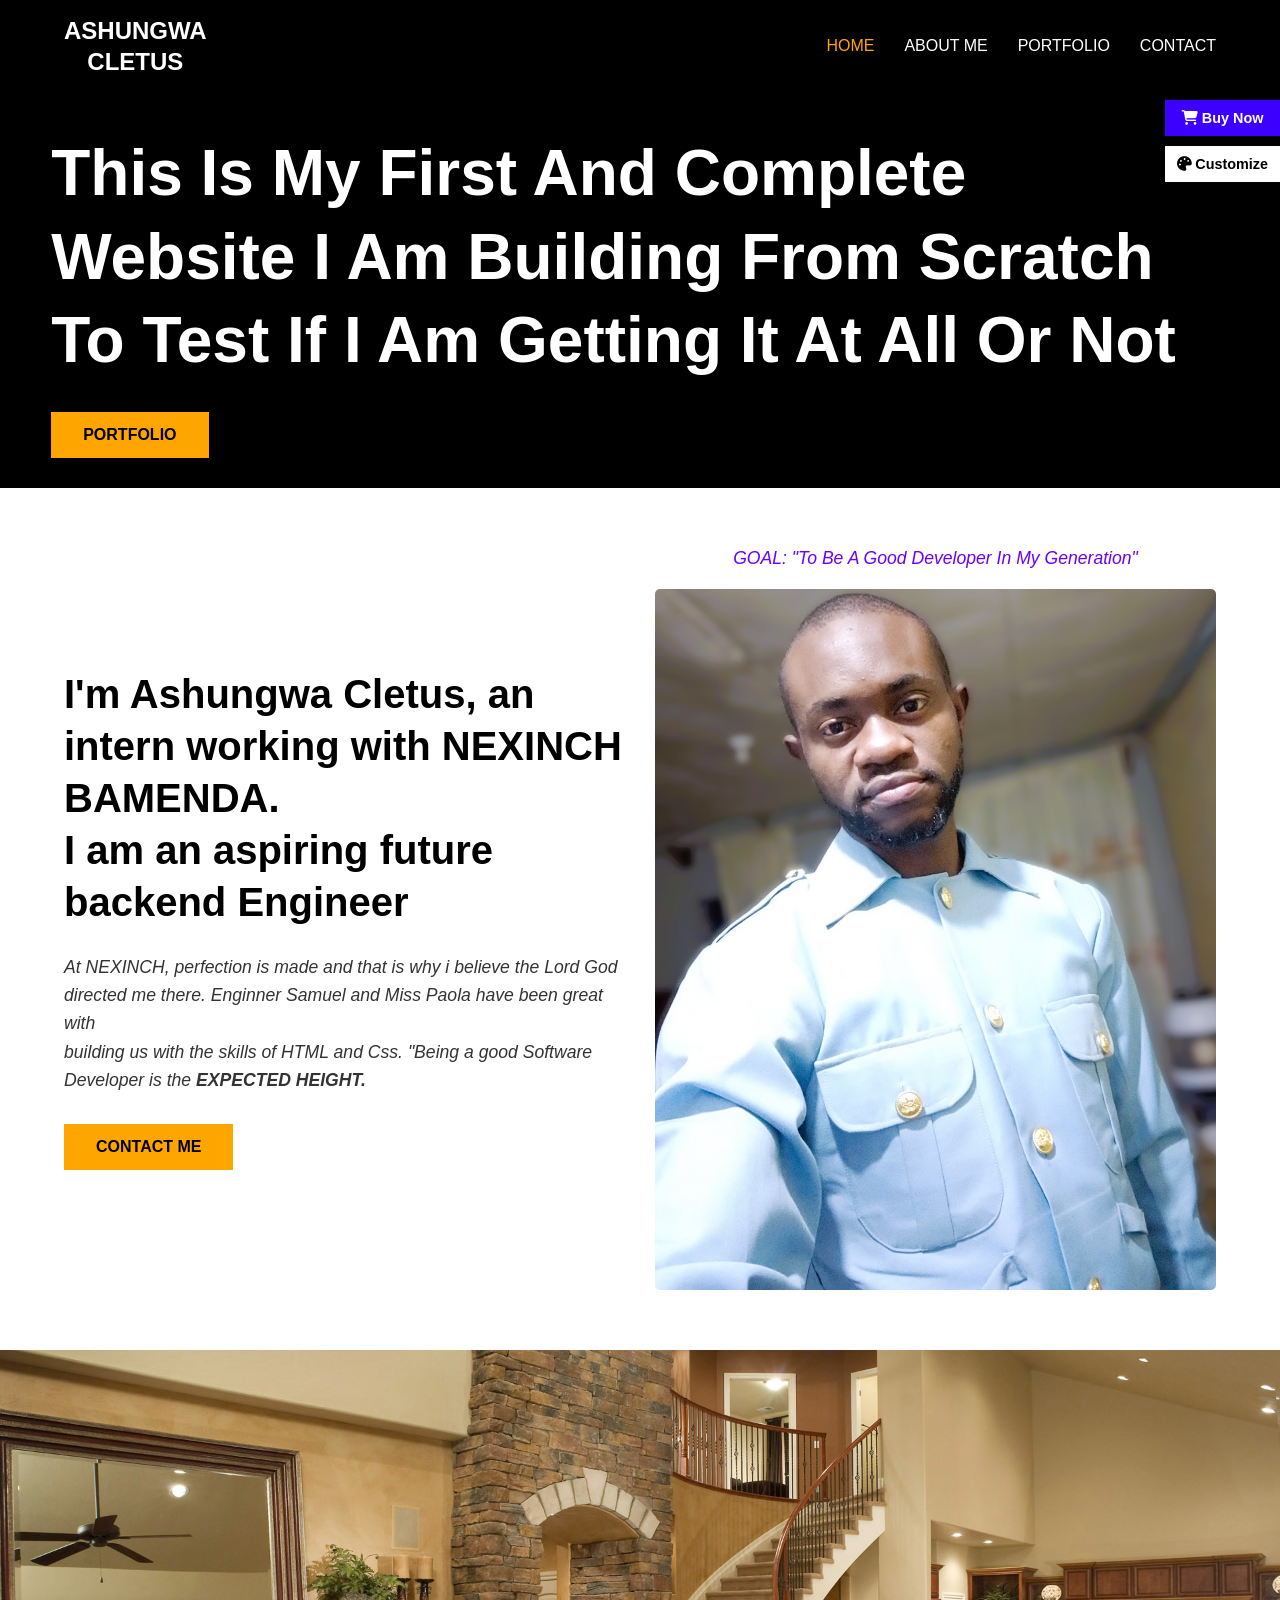
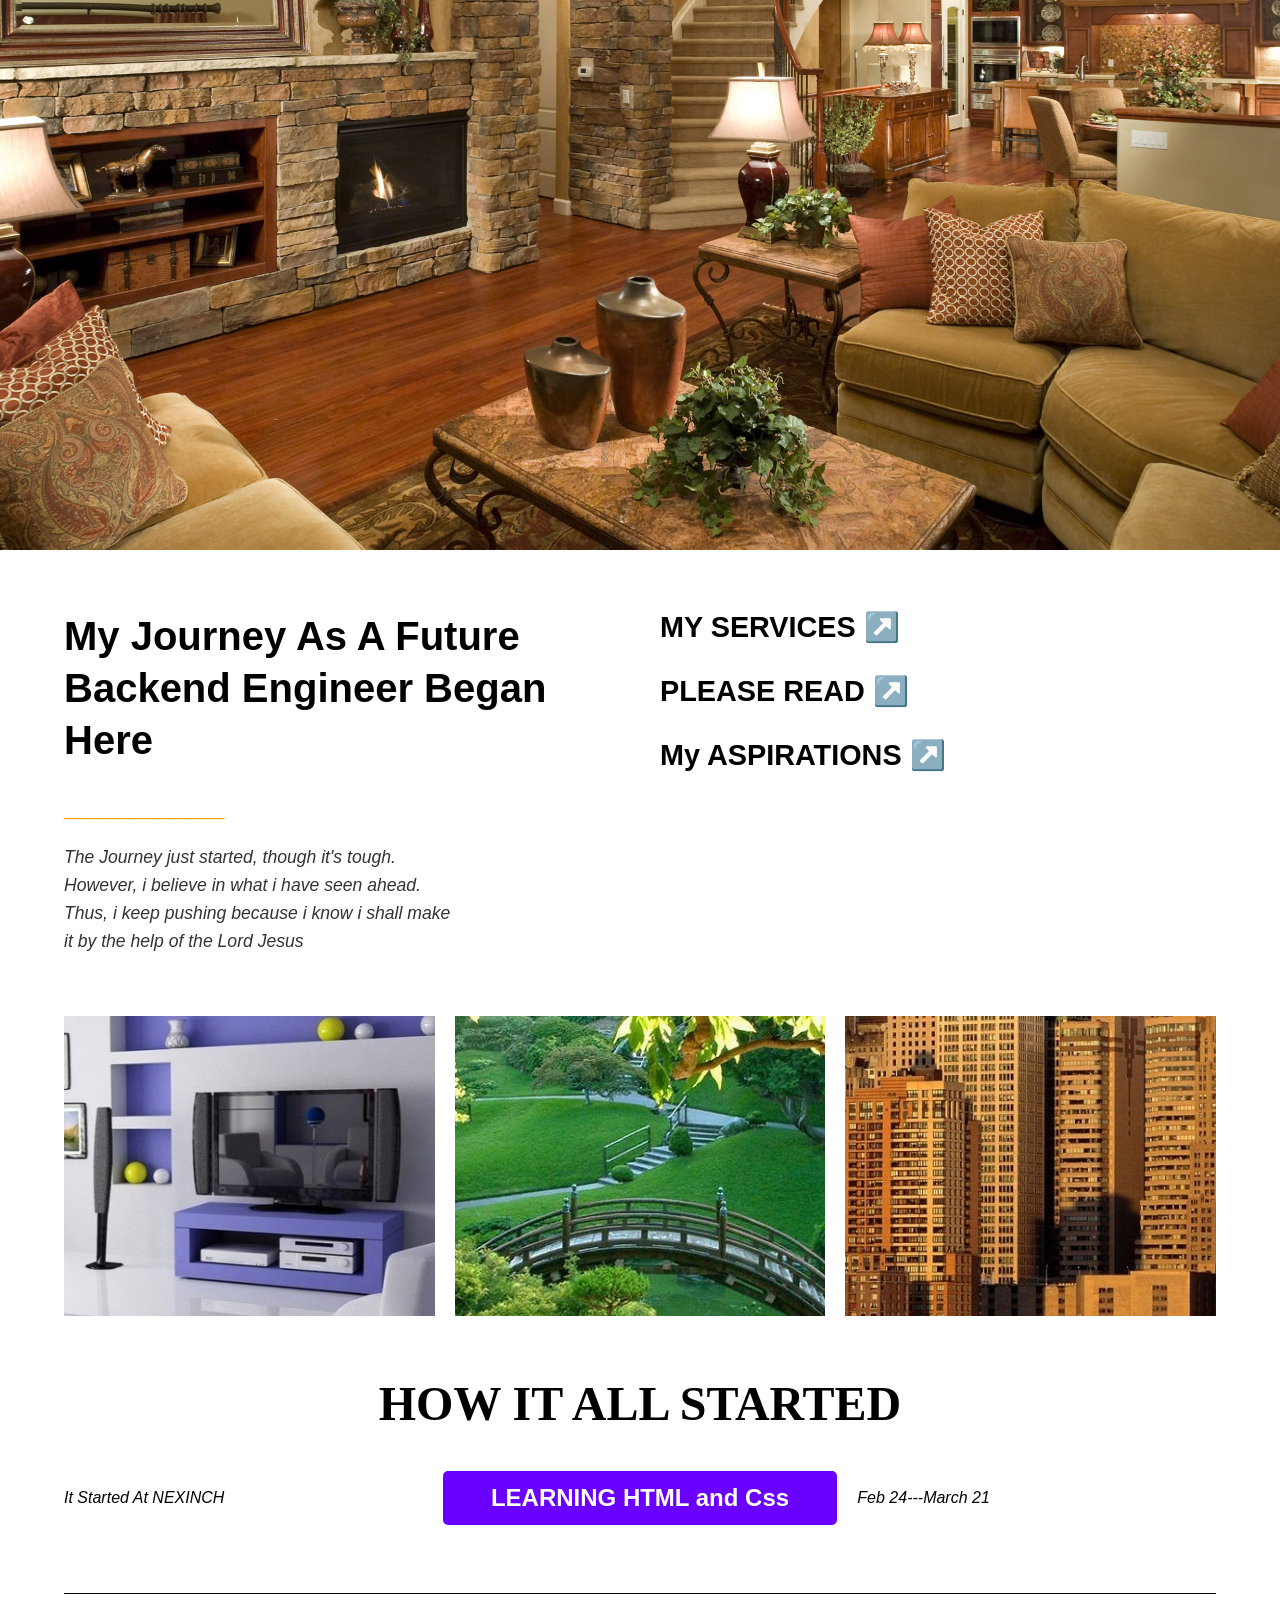
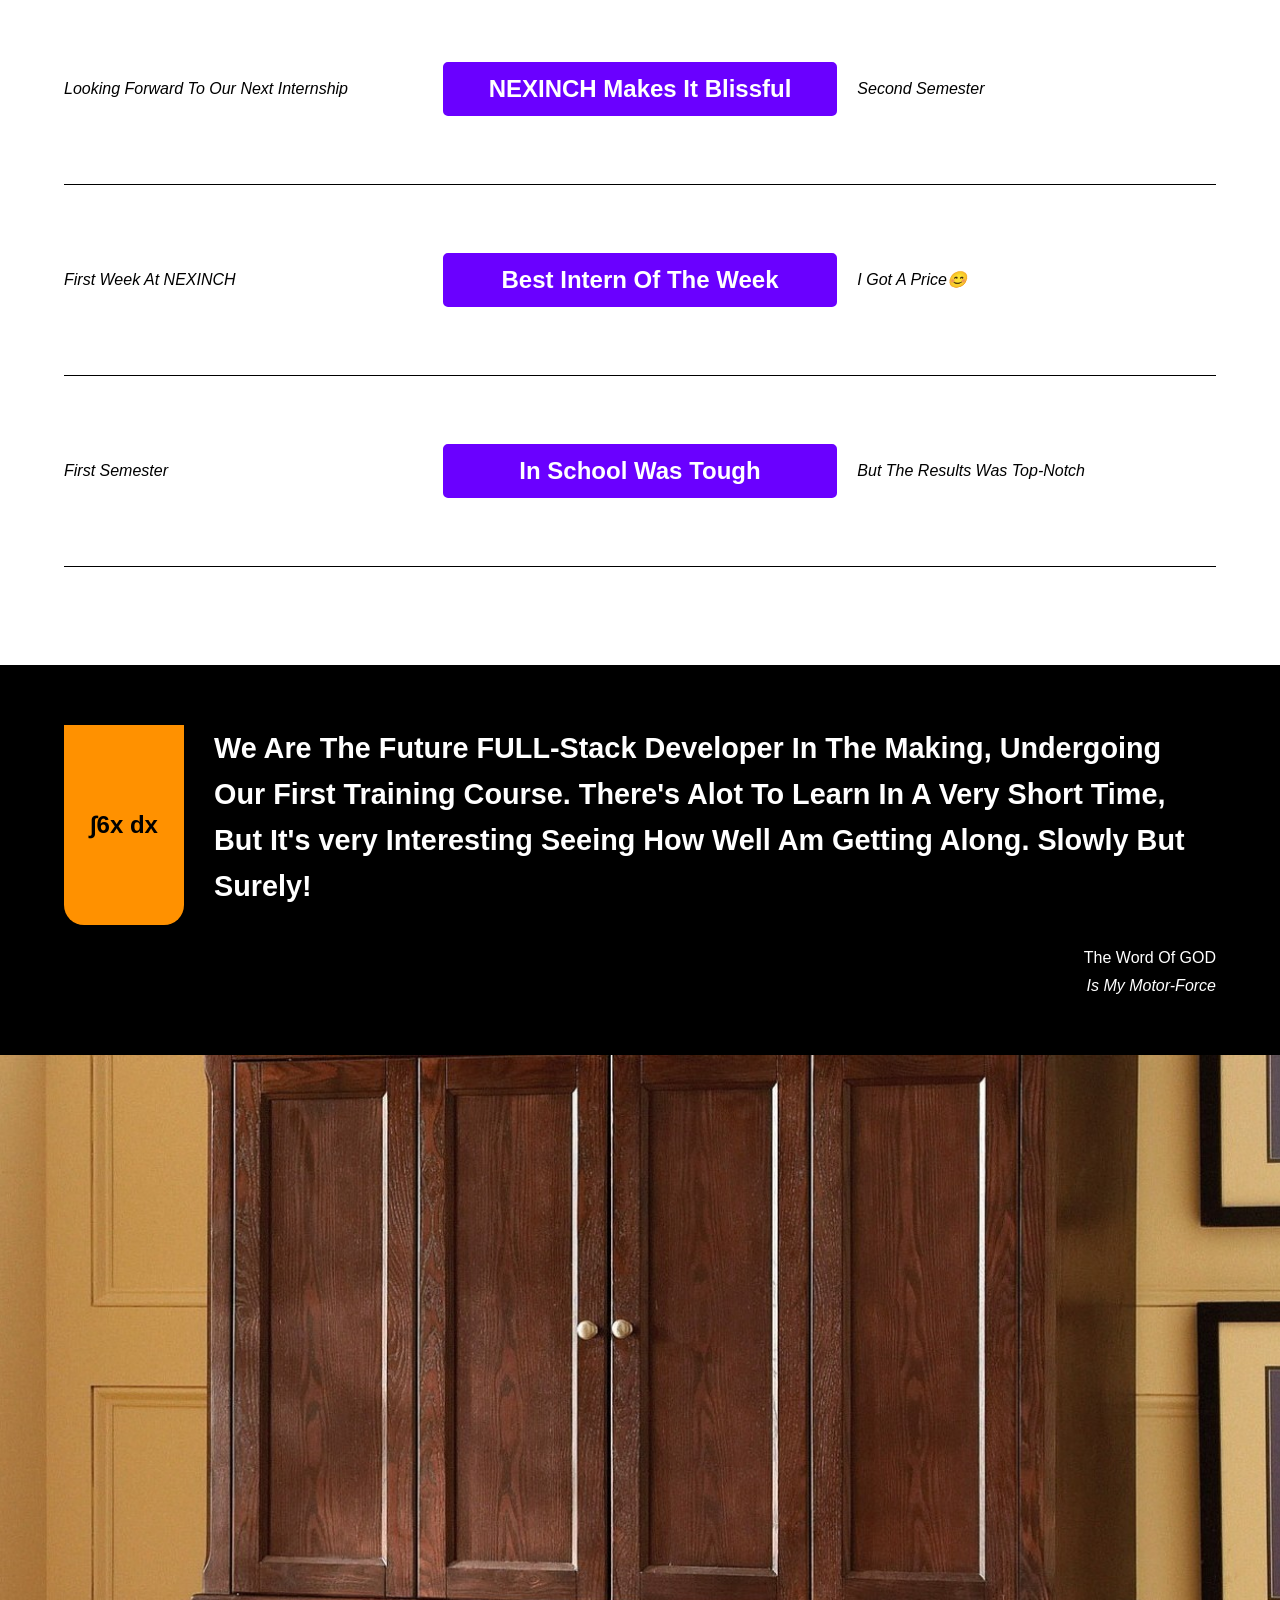
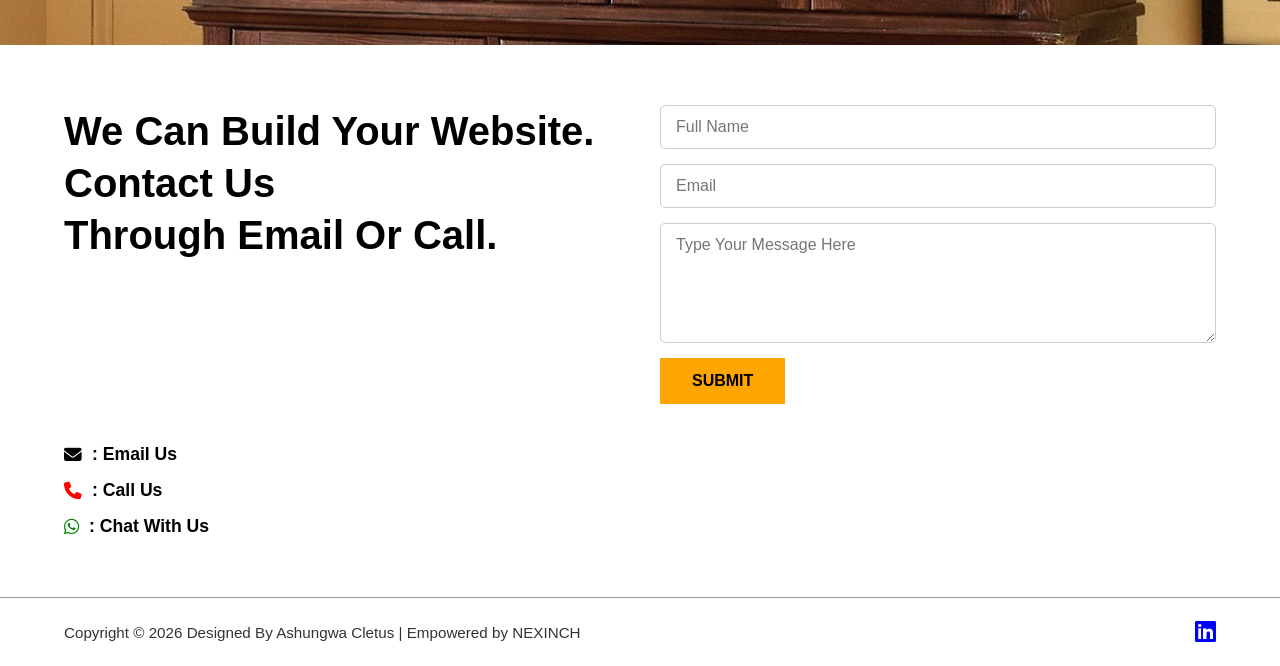
<file: index.html>
<!DOCTYPE html>
<html lang="en">
<head>
    <meta charset="UTF-8">
    <link rel="stylesheet" href="HOME.css">
    <meta name="viewport" content="width=device-width, initial-scale=1.0">
    <link rel="stylesheet" href="https://cdnjs.cloudflare.com/ajax/libs/font-awesome/6.5.0/css/all.min.css">
    <title>Home</title>
</head>
<body>

    <section class="section1">
            
        <header>
        <nav class="navbar">
            <div class="logo">ASHUNGWA <br>CLETUS</div>
            <ul class="navbar-links"> 
            <li><a href="index.html" class="active">HOME</a></li>
            <li><a href="about-me.html">ABOUT ME</a></li> 
            <li><a href="portfolio.html">PORTFOLIO</a></li>
            <li><a href="contact.html">CONTACT</a></li>
            </ul>

        <!--Hamburger Icon-->
            <div class="hamburger">
                <span></span>
                <span></span>
                <span></span>
            </div>
          </nav>

        <div class="side-btn">
            <button class="buy-btn"><i class="fa fa-shopping-cart" id="cart-btn"></i> Buy Now</button> 
            <button class="customize-btn"><i class="fa fa-palette"></i> Customize</button>
        </div>

        <div class="intro">
            <h1>This Is My First And Complete Website I Am Building From Scratch To Test 
                If I Am Getting It At All Or Not</h1>
            <a href="portfolio.html" class="port-btn">PORTFOLIO</a>
        </div>
        </header>    
    </section>

    <section class="section2">

        <div class="left-column">

              <h1>I'm Ashungwa Cletus, an intern working with NEXINCH BAMENDA.<br> 
                I am an aspiring future backend Engineer</h1>

               <p>
                At NEXINCH, perfection is made and that is why i believe the Lord God<br> 
                directed me there. Enginner Samuel and Miss Paola have been great with<br> 
                building us with the skills of HTML and Css. "Being a good 
                Software Developer is the <b>EXPECTED HEIGHT.</b>
               </p>

               <a href="contact.html" class="contact-btn">CONTACT ME</a>
 
        </div>

        <div class="photo">
            <label>GOAL: "To Be A Good Developer In My Generation"</label>
            <img src="Me.jpg">
            
        </div>
    </section>

    <section class="section3">

            <img src="0006.jpg">

    </section>

    <section class="section4">

        <div class="part1">
        <div class="left-grid">

            <h1>My Journey As A Future<br> Backend Engineer Began Here</h1>

            <label>_________</label>

            <p>
                The Journey just started, though it's tough.<br> However, i
                 believe in what i have seen ahead.<br>Thus, i keep pushing because 
                 i know i shall make<br> it by the help of the Lord Jesus
            </p>   
        </div>

        <div class="right-grid">

            <a href="" id="ser">MY SERVICES ↗️</a>
           
            <a href="" id="link">PLEASE READ ↗️</a>

            <a href="" id="link1">My ASPIRATIONS ↗️</a>
            
        </div>
    </div>
           
        <div class="part2">
            <img src="picture1.jpg">
            <img src="picture2.jpg">
            <img src="picture3.jpg">
        </div>

            <h1 id="std-alone">HOW IT ALL STARTED</h1>

        <div id="p1">
            <label id="label1">It Started At NEXINCH</label>
            <h2>LEARNING HTML and Css</h2>
            <label id="label2">Feb 24---March 21</label>
        </div><br>
            <div id="border1"></div><br>
        <div id="p2">
            <label id="label3">Looking Forward To Our Next Internship</label>
            <h2>NEXINCH Makes It Blissful </h2>
            <label id="label4">Second Semester</label>
        </div><br>
            <div id="border2"></div><br>
        <div id="p3">
            <label id="label5">First Week At NEXINCH</label>
            <h2>Best Intern Of The Week</h2>
            <label id="label6">I Got A Price😊</label>
        </div><br>
           <div id="border3"></div><br>
        <div id="p4">
            <label id="label7">First Semester</label>
            <h2>In School Was Tough</h2>
            <label id="label8">But The Results Was Top-Notch</label>
        </div><br>
            <div id="border4"></div><br>
    </section>

    <section class="section5">
            <span>
            <label id="math">∫6x dx</label>
            </span>
        <div class="flex-box">
            <h1>We Are The Future FULL-Stack Developer In The Making, Undergoing Our First
                Training Course. There's Alot To Learn In A Very Short Time, But It's 
                very Interesting Seeing How Well Am Getting Along. Slowly But Surely!
            </h1>

            <div class="text-label">
                <label>The Word Of GOD</label>
                <label id="fnd">Is My Motor-Force</label>
            </div> 
        </div>
    </section>

    <section class="section6">


           <span><img src="bus.jpg"></span>

    </section>

           
    

    <section class="section7">

        <div class="talk-to-us">
            <h1>We Can Build Your Website. Contact Us<br>Through Email Or Call.</h1>

        </div>    
      
        <form action="submit">
            <input type="text" placeholder="Full Name">
            <input type="text" placeholder="Email">
            <textarea placeholder="Type Your Message Here"></textarea>
            <button type="button"><a href="">SUBMIT</a></button>
        </form>

        <div class="relate-us">
            <a href="mailto:kelvinnewman25@gmail.com">
                <i class="fa fa-envelope"></i>: Email Us</a>
            <a href="tel:+237650911463/+237693732791" id="call">
                <i class="fa fa-phone"></i>: Call Us</a>
            </a>
            <a href="https://wa.me/620013213" target= "_blank" class="whatsapp-icon">
            <i class= "fab fa-whatsapp"></i>: Chat With Us</a>
        </div>
    </section>
    
    <section class="section8">

        <footer class="footer">
            <label>Copyright © 2026 Designed By Ashungwa Cletus | Empowered by NEXINCH</label>

            <div class="social-links">
                <a href="https://www.linkedin.com/in/ashungwa-cletus" target="_blank"
                         aria-label="linkedin">
                         <i class="fa-brands fa-linkedin"></i>
                        </a>
            </div>
        </footer>
    </section> 
      <script>
        // Hamburger Menu Toggle
        const hamburger = document.querySelector('.hamburger');
        const navbarLinks = document.querySelector('.navbar-links');

        hamburger.addEventListener('click', function() {
            navbarLinks.classList.toggle('active');
        });

        // Close menu when a link is clicked
        const navLinks = document.querySelectorAll('.navbar-links a');
        navLinks.forEach(link => {
            link.addEventListener('click', function() {
                navbarLinks.classList.remove('active');
            });
        });
    </script> 
</body>
</html>
</file>
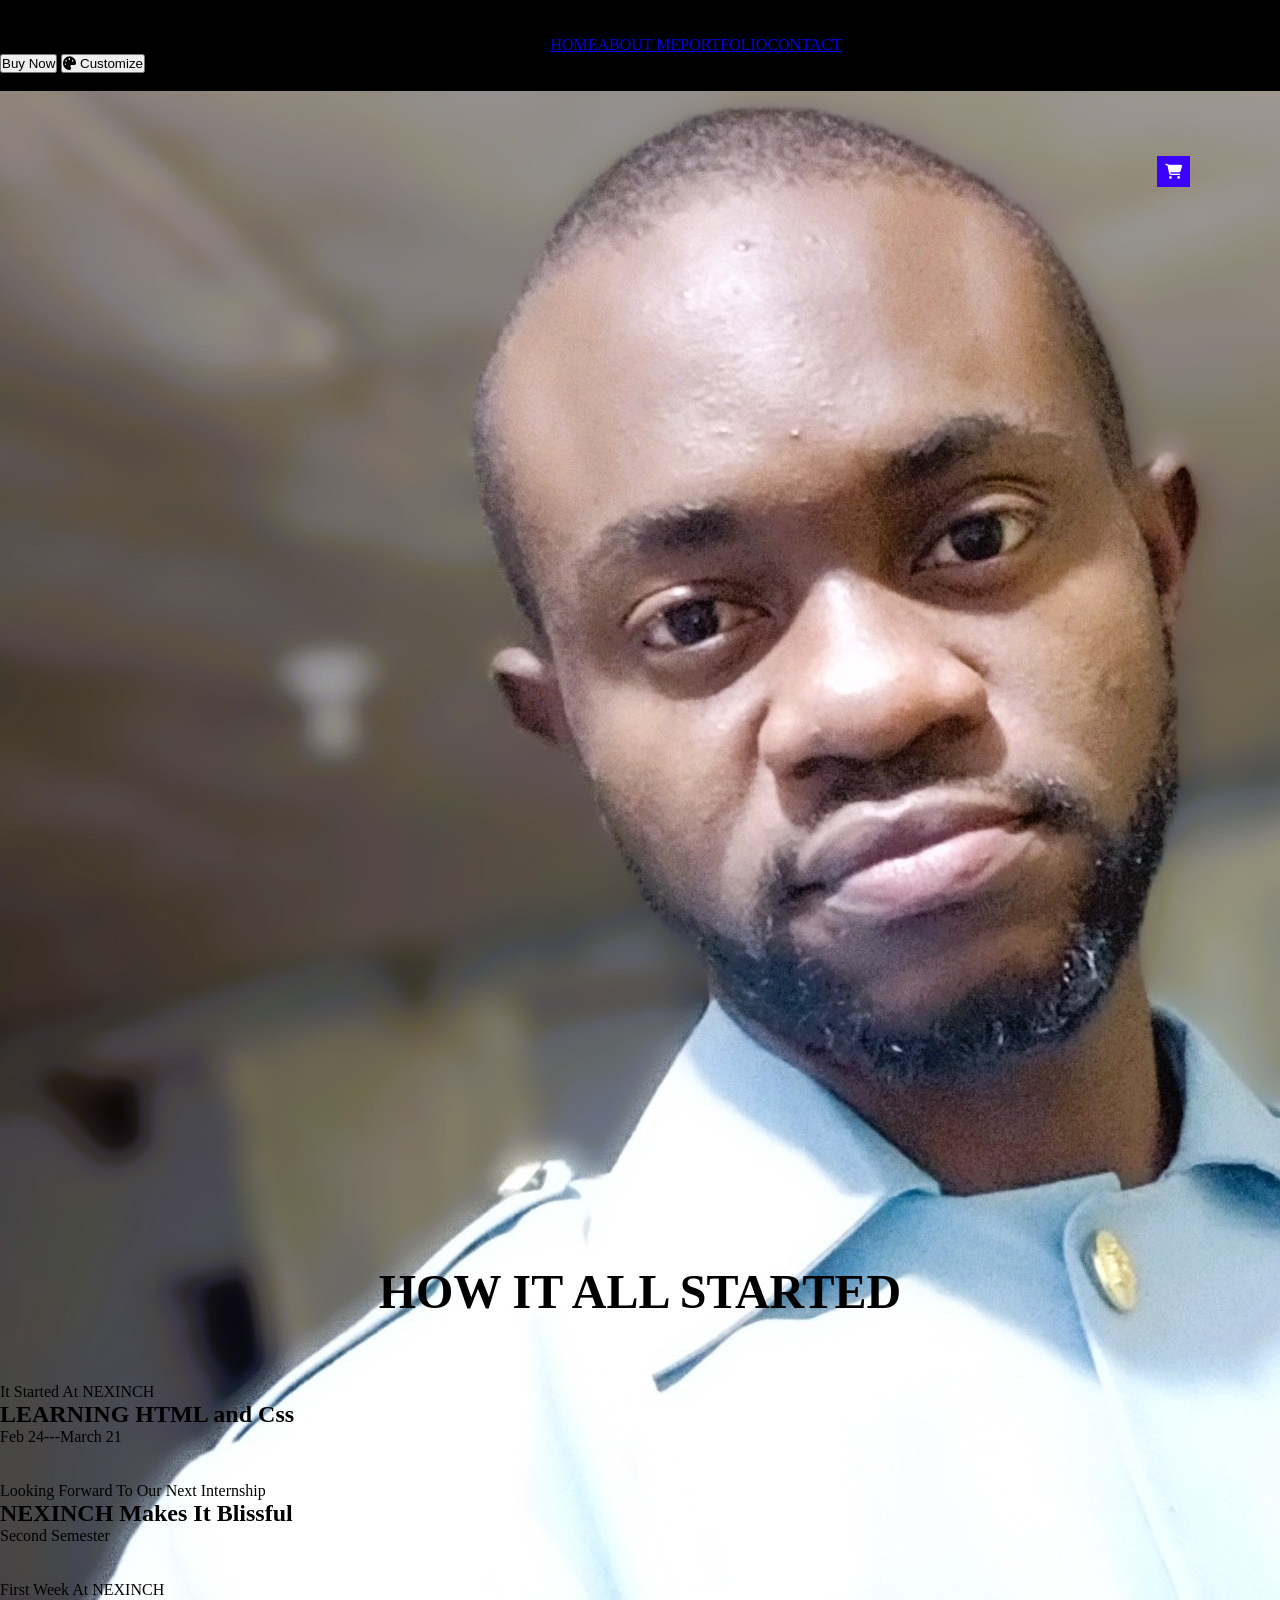
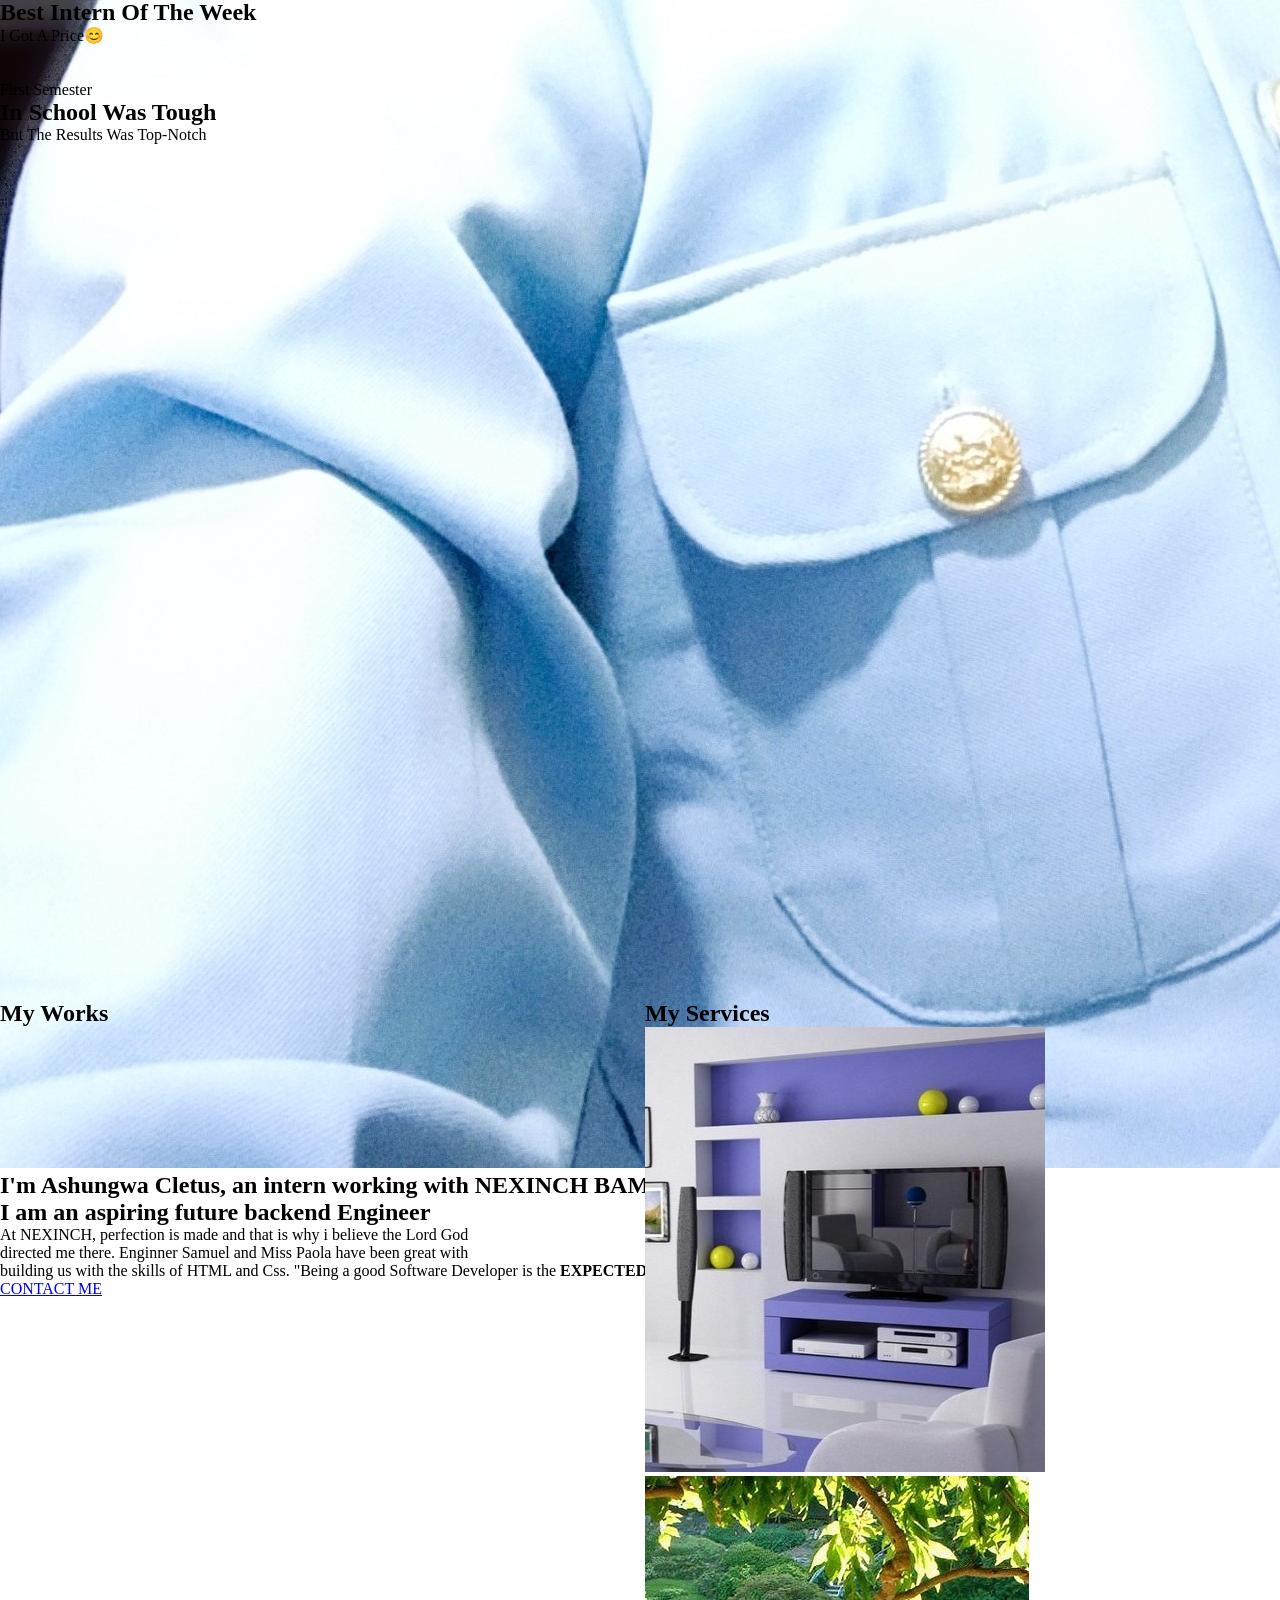
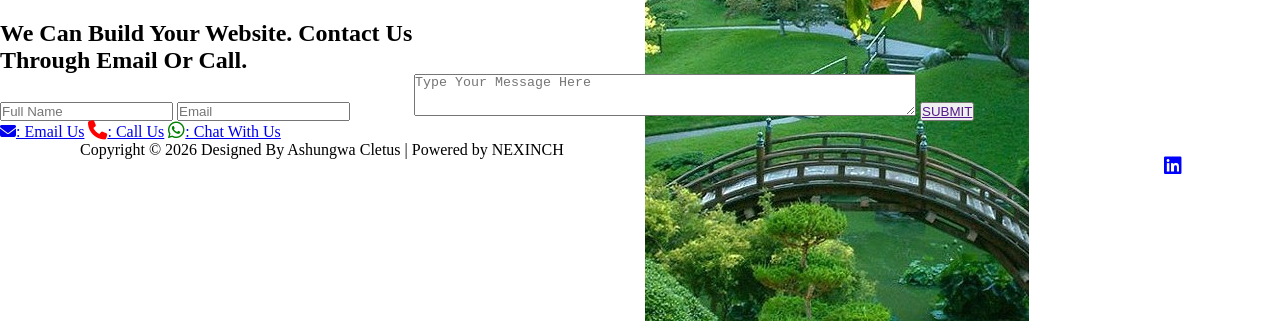
<file: about-me.html>
<!DOCTYPE html>
<html lang="en">
<head>
    <link rel="stylesheet" href="about-me.css">
    <link rel="stylesheet" href="https://cdnjs.cloudflare.com/ajax/libs/font-awesome/6.5.0/css/all.min.css">
    <meta charset="UTF-8">
    <meta name="viewport" content="width=device-width, initial-scale=1.0">
    <title>About-me</title>
</head>
<body>

    <section class="section1">
            
        <header>
        <nav class="navbar">
            <div class="logo">ASHUNGWA <br>CLETUS</div>
            <ul class="navbar-links"> 
            <li><a href="index.html">HOME</a></li>
            <li><a href="about-me.html"  class="active">ABOUT ME</a></li> 
            <li><a href="portfolio.html">PORTFOLIO</a></li>
            <li><a href="contact.html">CONTACT</a></li>
            </ul>

        <!--Hamburger Icon-->
            <div class="hamburger">
                <span></span>
                <span></span>
                <span></span>
            </div>
          </nav>

        <div class="side-btn">
            <button class="buy-btn"><i class="fa fa-shopping-cart" id="cart-btn"></i> Buy Now</button> 
            <button class="customize-btn"><i class="fa fa-palette"></i> Customize</button>
        </div>
        </header> 

         <div class="photo">
            <label>GOAL: "To Be A Good Developer In My Generation"</label>
            <img src="Me.jpg">

        <div class="left-column">

              <h1>I'm Ashungwa Cletus, an intern working with NEXINCH BAMENDA.<br> 
                I am an aspiring future backend Engineer</h1>

               <p>
                At NEXINCH, perfection is made and that is why i believe the Lord God<br> 
                directed me there. Enginner Samuel and Miss Paola have been great with<br> 
                building us with the skills of HTML and Css. "Being a good 
                Software Developer is the <b>EXPECTED HEIGHT.</b>
               </p>

               <a href="contact.html" class="contact-btn">CONTACT ME</a>
 
        </div>
        </div>

    </section>


    <section class="section2">

          <h1 id="std-alone">HOW IT ALL STARTED</h1>

        <div id="p1">
            <label id="label1">It Started At NEXINCH</label>
            <h2>LEARNING HTML and Css</h2>
            <label id="label2">Feb 24---March 21</label>
        </div><br>
            <div id="border1"></div><br>
        <div id="p2">
            <label id="label3">Looking Forward To Our Next Internship</label>
            <h2>NEXINCH Makes It Blissful </h2>
            <label id="label4">Second Semester</label>
        </div><br>
            <div id="border2"></div><br>
        <div id="p3">
            <label id="label5">First Week At NEXINCH</label>
            <h2>Best Intern Of The Week</h2>
            <label id="label6">I Got A Price😊</label>
        </div><br>
           <div id="border3"></div><br>
        <div id="p4">
            <label id="label7">First Semester</label>
            <h2>In School Was Tough</h2>
            <label id="label8">But The Results Was Top-Notch</label>
        </div><br>
            <div id="border4"></div><br>
    </section>     

    <section class="section3">

        <div class="part1">
            <h1>My Works</h1>
        
    </div>
           
        <div class="part2">

            <h1>My Services</h1>

        <div class="web-dev">
            <img src="picture1.jpg">
            <h3></h3>
            <label></label>
        </div>

        <div class="Gospel-life">
            <img src="picture2.jpg">
            <h3></h3>
            <label></label>
        </div>
    </section>

    <section class="section7">

        <div class="talk-to-us">
            <h1>We Can Build Your Website. Contact Us<br>Through Email Or Call.</h1>

        </div>    
      
        <form action="submit">
            <input type="text" placeholder="Full Name">
            <input type="text" placeholder="Email">
            <textarea placeholder="Type Your Message Here"></textarea>
            <button type="button"><a href="">SUBMIT</a></button>
        </form>

        <div class="relate-us">
            <a href="mailto:kelvinnewman25@gmail.com">
                <i class="fa fa-envelope"></i>: Email Us</a>
            <a href="tel:+237650911463/+237693732791" id="call">
                <i class="fa fa-phone"></i>: Call Us</a>
            </a>
            <a href="https://wa.me/620013213" target= "_blank" class="whatsapp-icon">
            <i class= "fab fa-whatsapp"></i>: Chat With Us</a>
        </div>
    </section>
    
    <section class="section8">

        <footer class="footer">
            <label>Copyright © 2026 Designed By Ashungwa Cletus | Powered by NEXINCH</label>

            <div class="social-links">
                <a href="https://www.linkedin.com/in/ashungwa-cletus" target="_blank"
                         aria-label="linkedin">
                         <i class="fa-brands fa-linkedin"></i>
                        </a>
            </div>
        </footer>
    </section> 
      <script>
        // Hamburger Menu Toggle
        const hamburger = document.querySelector('.hamburger');
        const navbarLinks = document.querySelector('.navbar-links');

        hamburger.addEventListener('click', function() {
            navbarLinks.classList.toggle('active');
        });

        // Close menu when a link is clicked
        const navLinks = document.querySelectorAll('.navbar-links a');
        navLinks.forEach(link => {
            link.addEventListener('click', function() {
                navbarLinks.classList.remove('active');
            });
        });
    </script> 
    
</body>
</html>
</file>
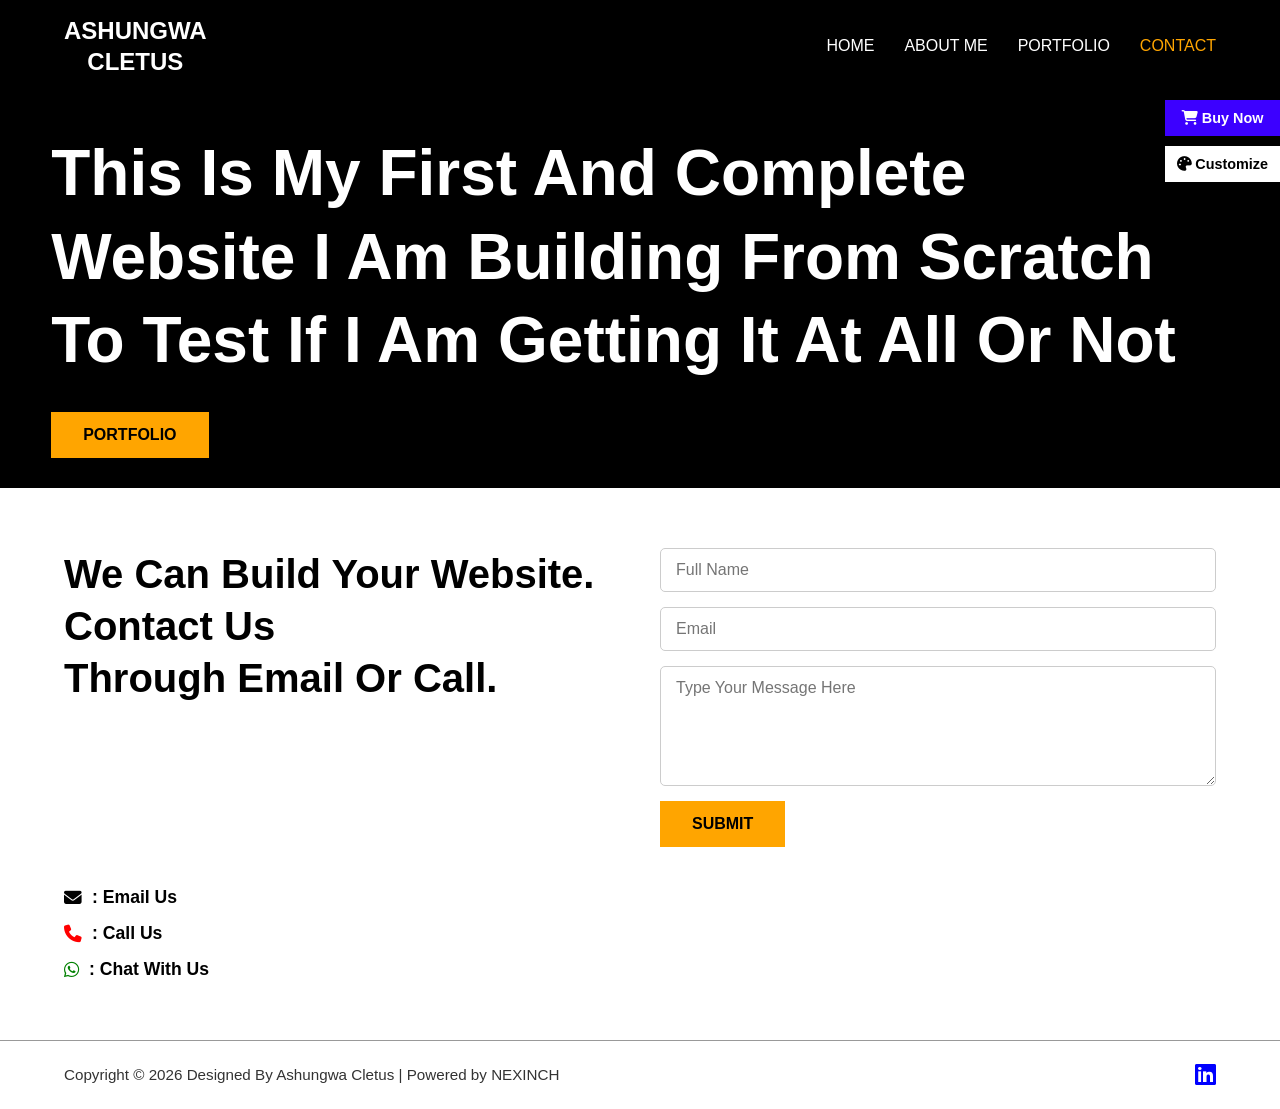
<file: contact.html>
<!DOCTYPE html>
<html lang="en">
<head>
    <link rel="stylesheet" href="contact.css">
    <link rel="stylesheet" href="https://cdnjs.cloudflare.com/ajax/libs/font-awesome/6.5.0/css/all.min.css">
    <meta charset="UTF-8">
    <meta name="viewport" content="width=device-width, initial-scale=1.0">
    <title>contact</title>
</head>
<body>

      <section class="section1">
            
        <header>
        <nav class="navbar">
            <div class="logo">ASHUNGWA <br>CLETUS</div>
            <ul class="navbar-links"> 
            <li><a href="index.html">HOME</a></li>
            <li><a href="about-me.html">ABOUT ME</a></li> 
            <li><a href="portfolio.html">PORTFOLIO</a></li>
            <li><a href="contact.html"  class="active">CONTACT</a></li>
            </ul>

        <!--Hamburger Icon-->
            <div class="hamburger">
                <span></span>
                <span></span>
                <span></span>
            </div>
          </nav>

        <div class="side-btn">
            <button class="buy-btn"><i class="fa fa-shopping-cart" id="cart-btn"></i> Buy Now</button> 
            <button class="customize-btn"><i class="fa fa-palette"></i> Customize</button>
        </div>

        <div class="intro">
            <h1>This Is My First And Complete Website I Am Building From Scratch To Test 
                If I Am Getting It At All Or Not</h1>
            <a href="portfolio.html" class="port-btn">PORTFOLIO</a>
        </div>
        </header>    
    </section>

     <section class="section7">

        <div class="talk-to-us">
            <h1>We Can Build Your Website. Contact Us<br>Through Email Or Call.</h1>

        </div>    
      
        <form action="submit">
            <input type="text" placeholder="Full Name">
            <input type="text" placeholder="Email">
            <textarea placeholder="Type Your Message Here"></textarea>
            <button type="button"><a href="">SUBMIT</a></button>
        </form>

        <div class="relate-us">
            <a href="mailto:kelvinnewman25@gmail.com">
                <i class="fa fa-envelope"></i>: Email Us</a>
            <a href="tel:+237650911463/+237693732791" id="call">
                <i class="fa fa-phone"></i>: Call Us</a>
            </a>
            <a href="https://wa.me/620013213" target= "_blank" class="whatsapp-icon">
            <i class= "fab fa-whatsapp"></i>: Chat With Us</a>
        </div>
    </section>
    
    <section class="section8">

        <footer class="footer">
            <label>Copyright © 2026 Designed By Ashungwa Cletus | Powered by NEXINCH</label>

            <div class="social-links">
                <a href="https://www.linkedin.com/in/ashungwa-cletus" target="_blank"
                         aria-label="linkedin">
                         <i class="fa-brands fa-linkedin"></i>
                        </a>
            </div>
        </footer>
    </section> 
      <script>
        // Hamburger Menu Toggle
        const hamburger = document.querySelector('.hamburger');
        const navbarLinks = document.querySelector('.navbar-links');

        hamburger.addEventListener('click', function() {
            navbarLinks.classList.toggle('active');
        });

        // Close menu when a link is clicked
        const navLinks = document.querySelectorAll('.navbar-links a');
        navLinks.forEach(link => {
            link.addEventListener('click', function() {
                navbarLinks.classList.remove('active');
            });
        });
    </script> 
</body>
</html>
</file>
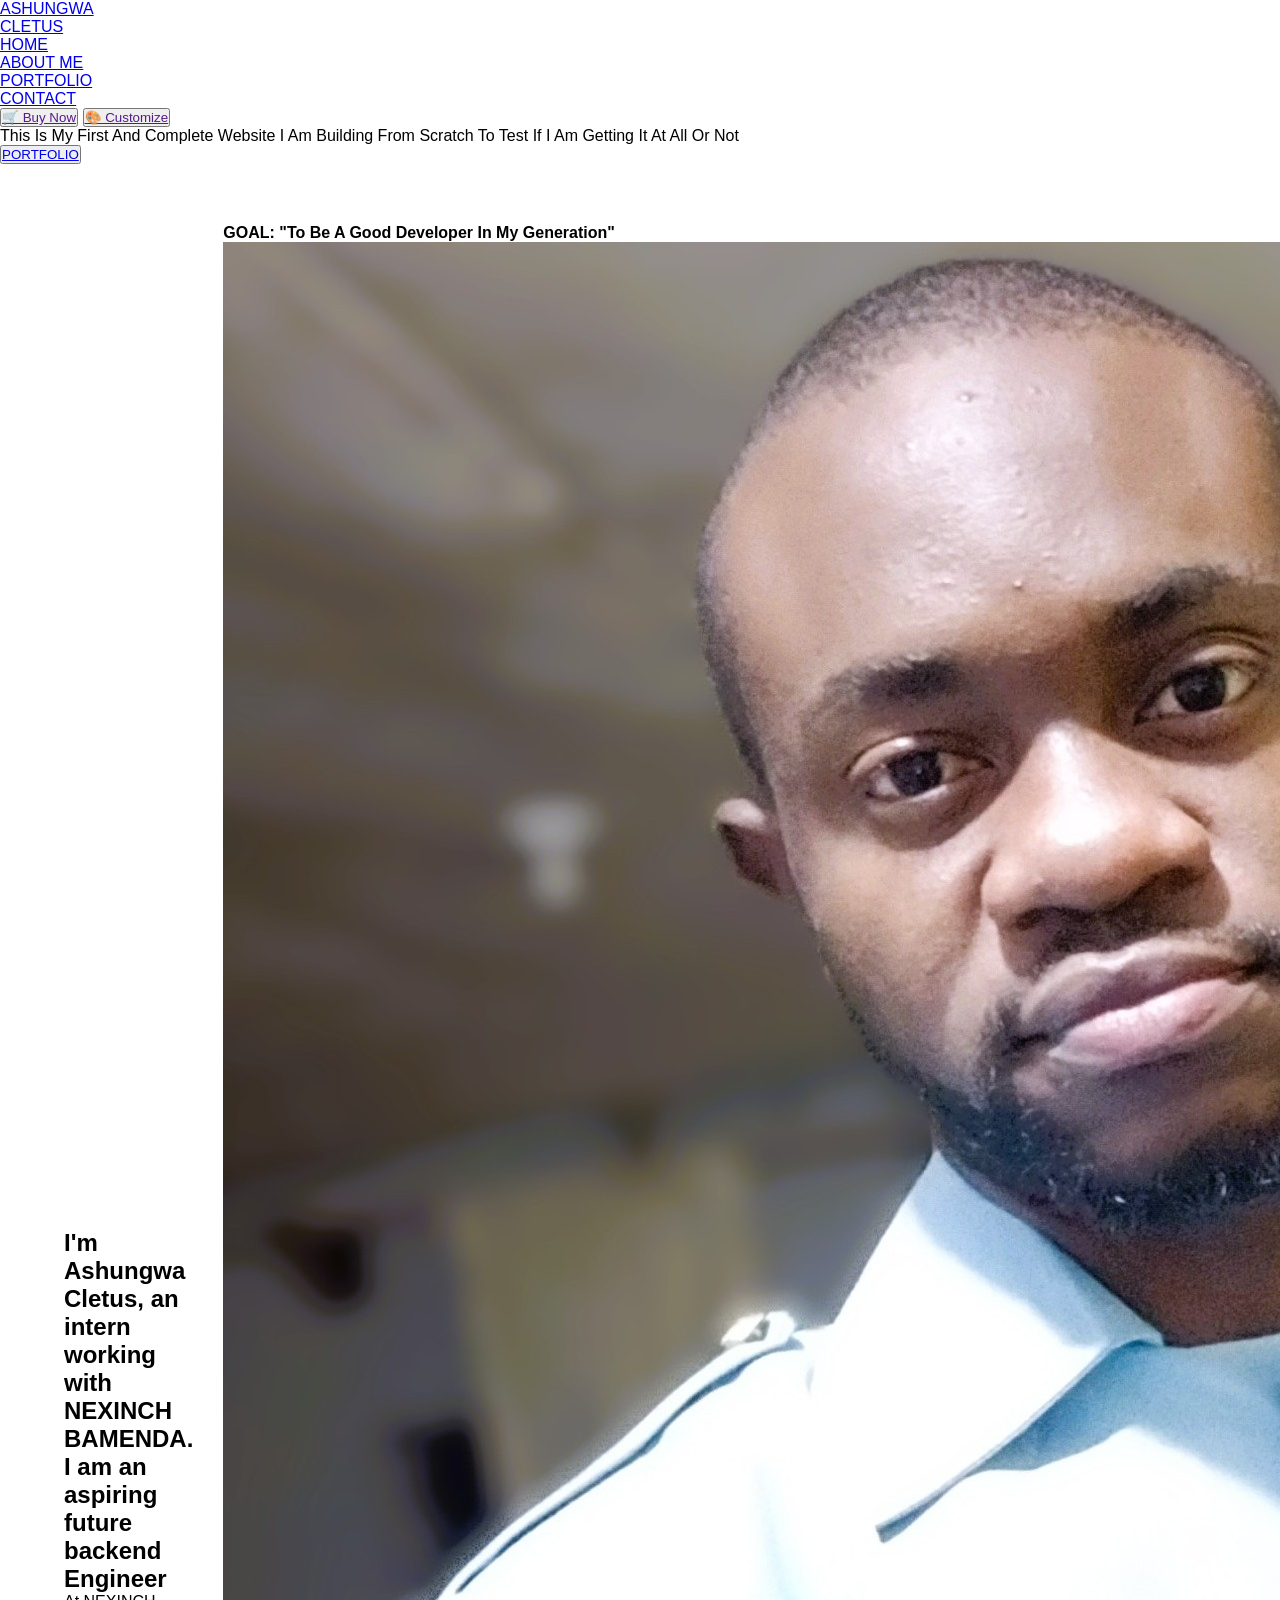
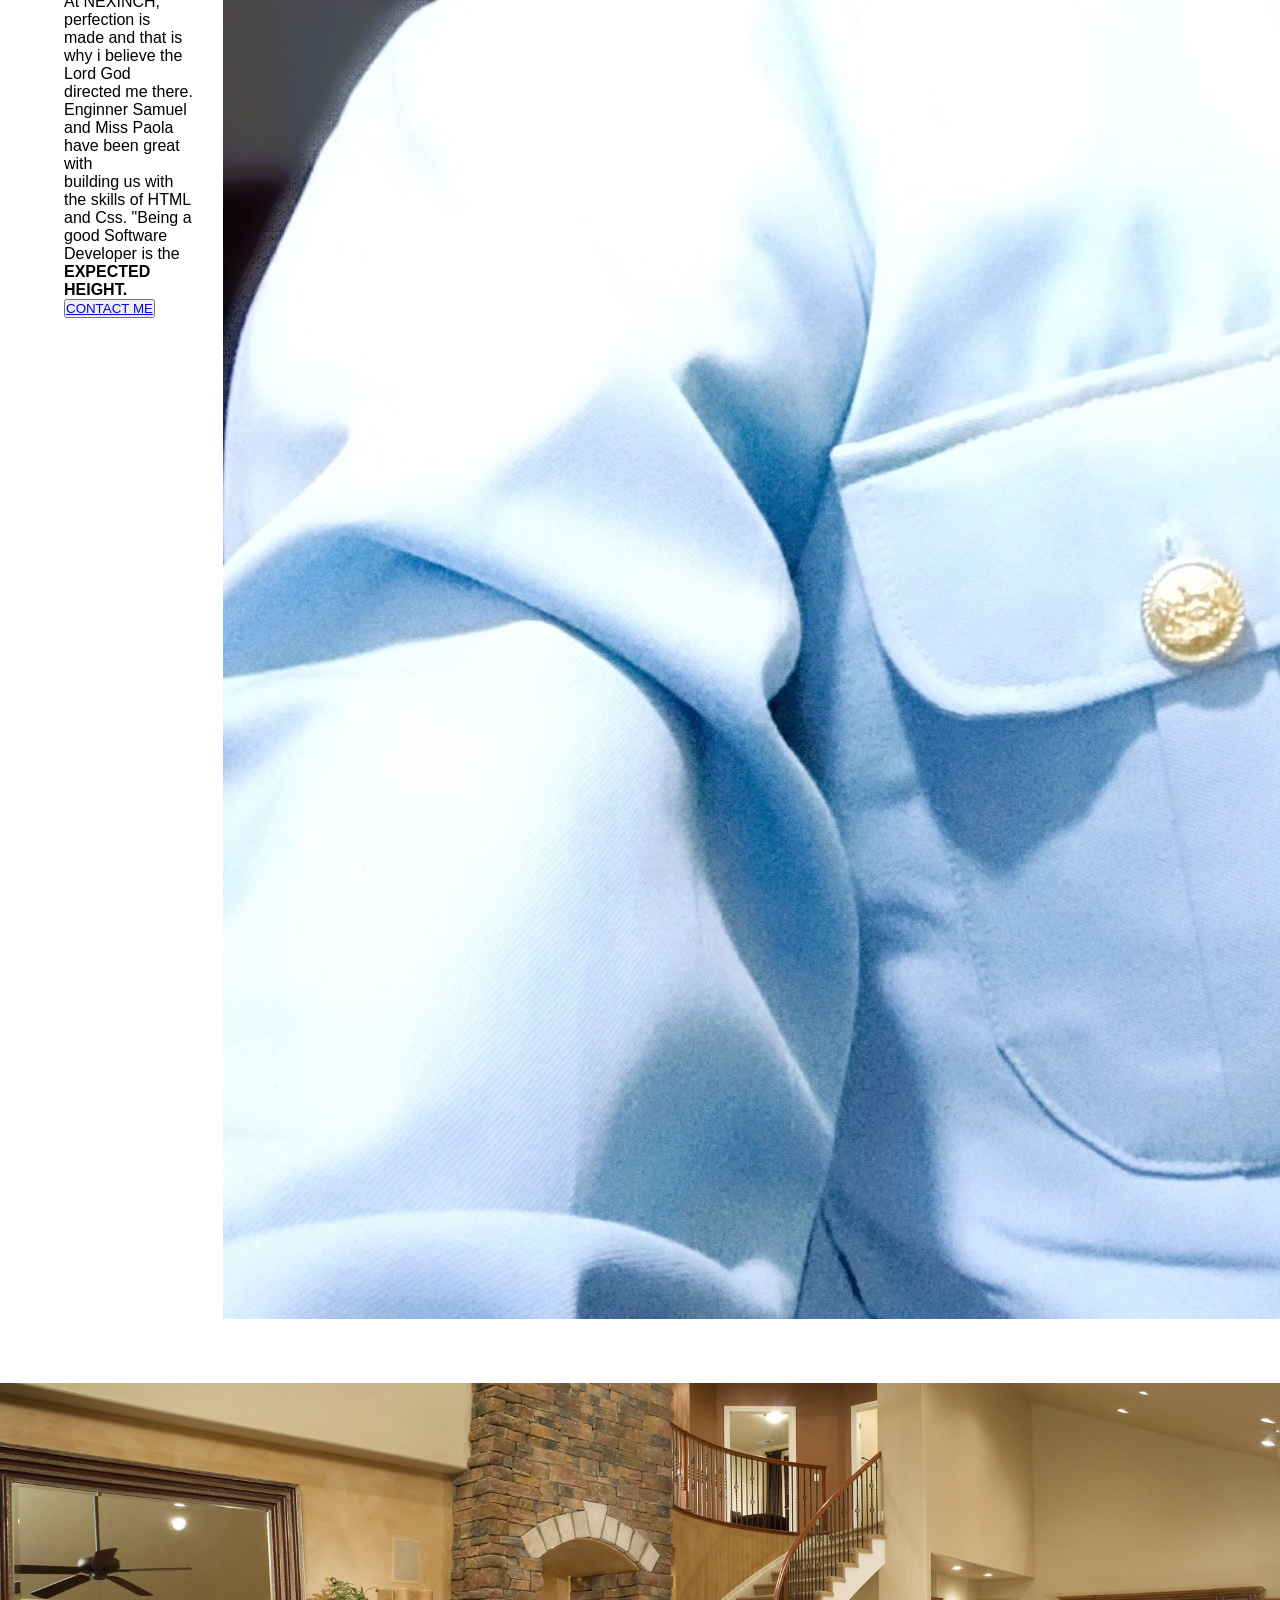
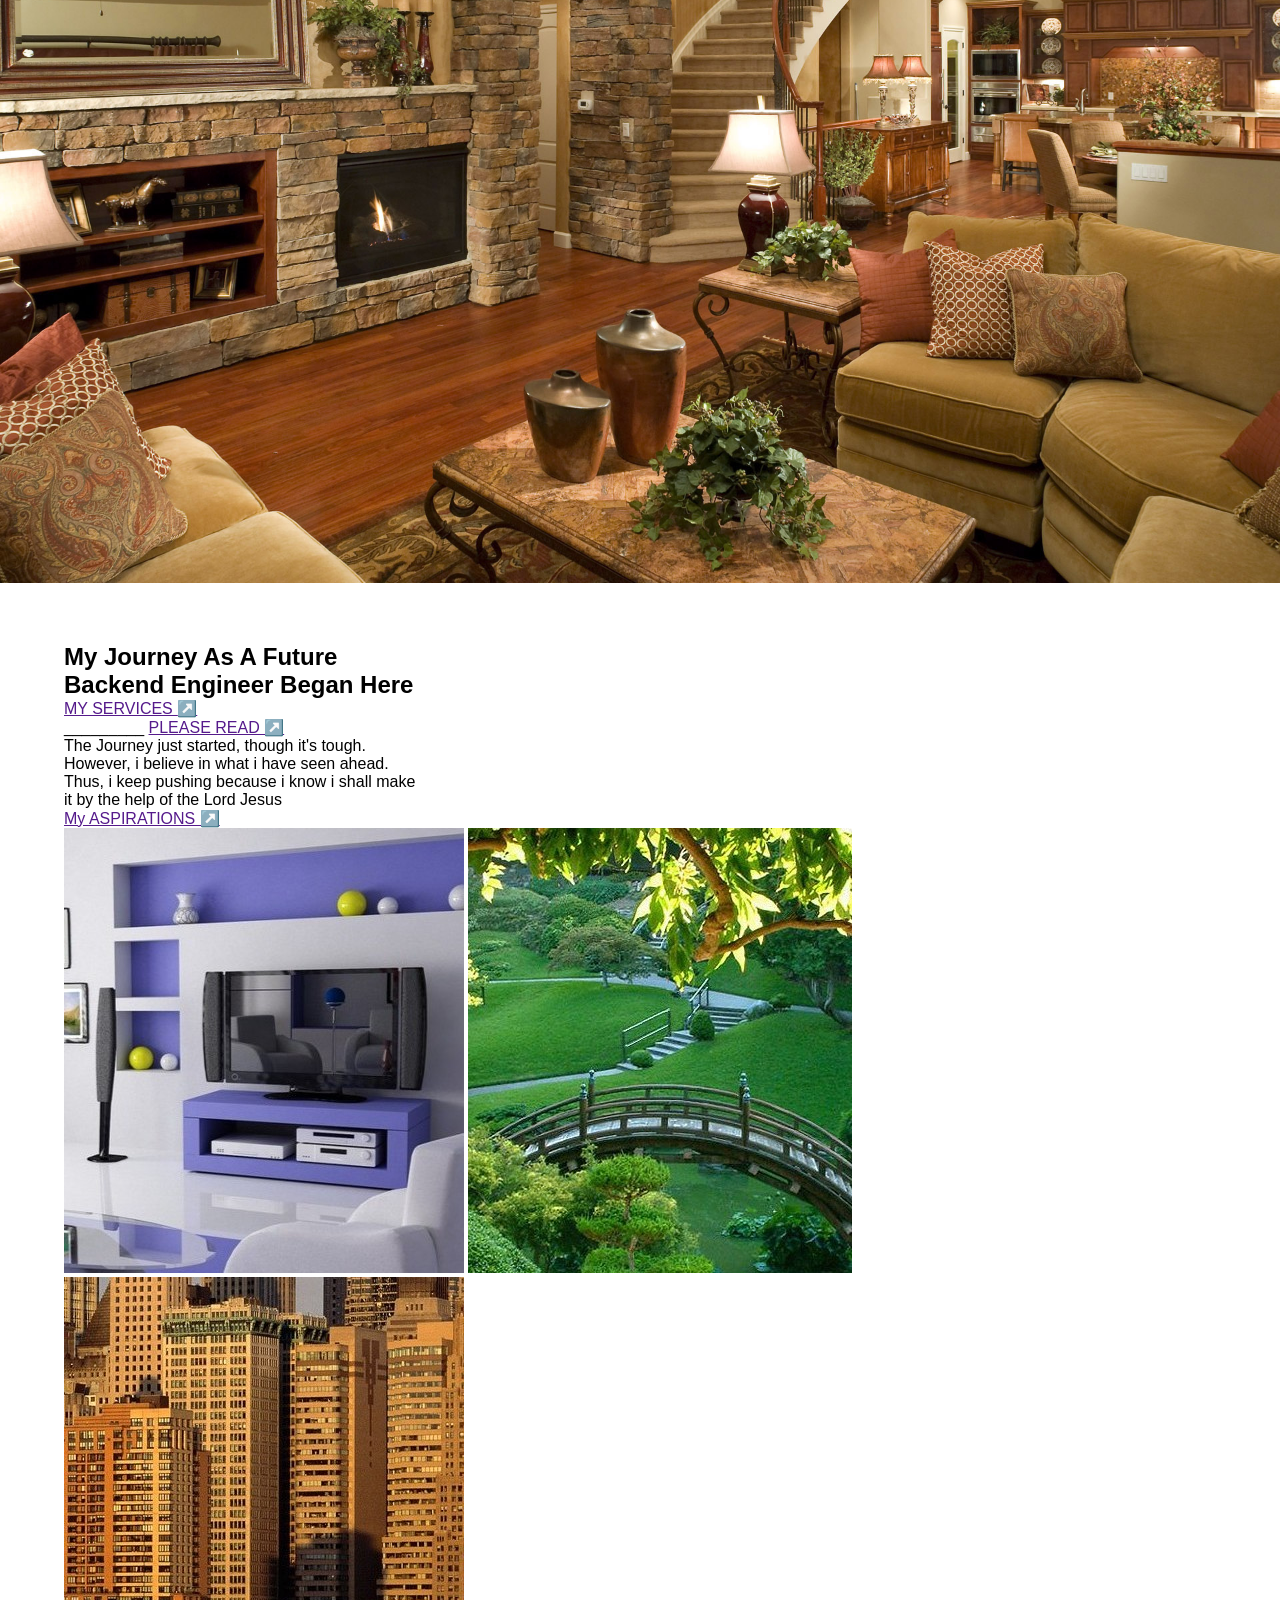
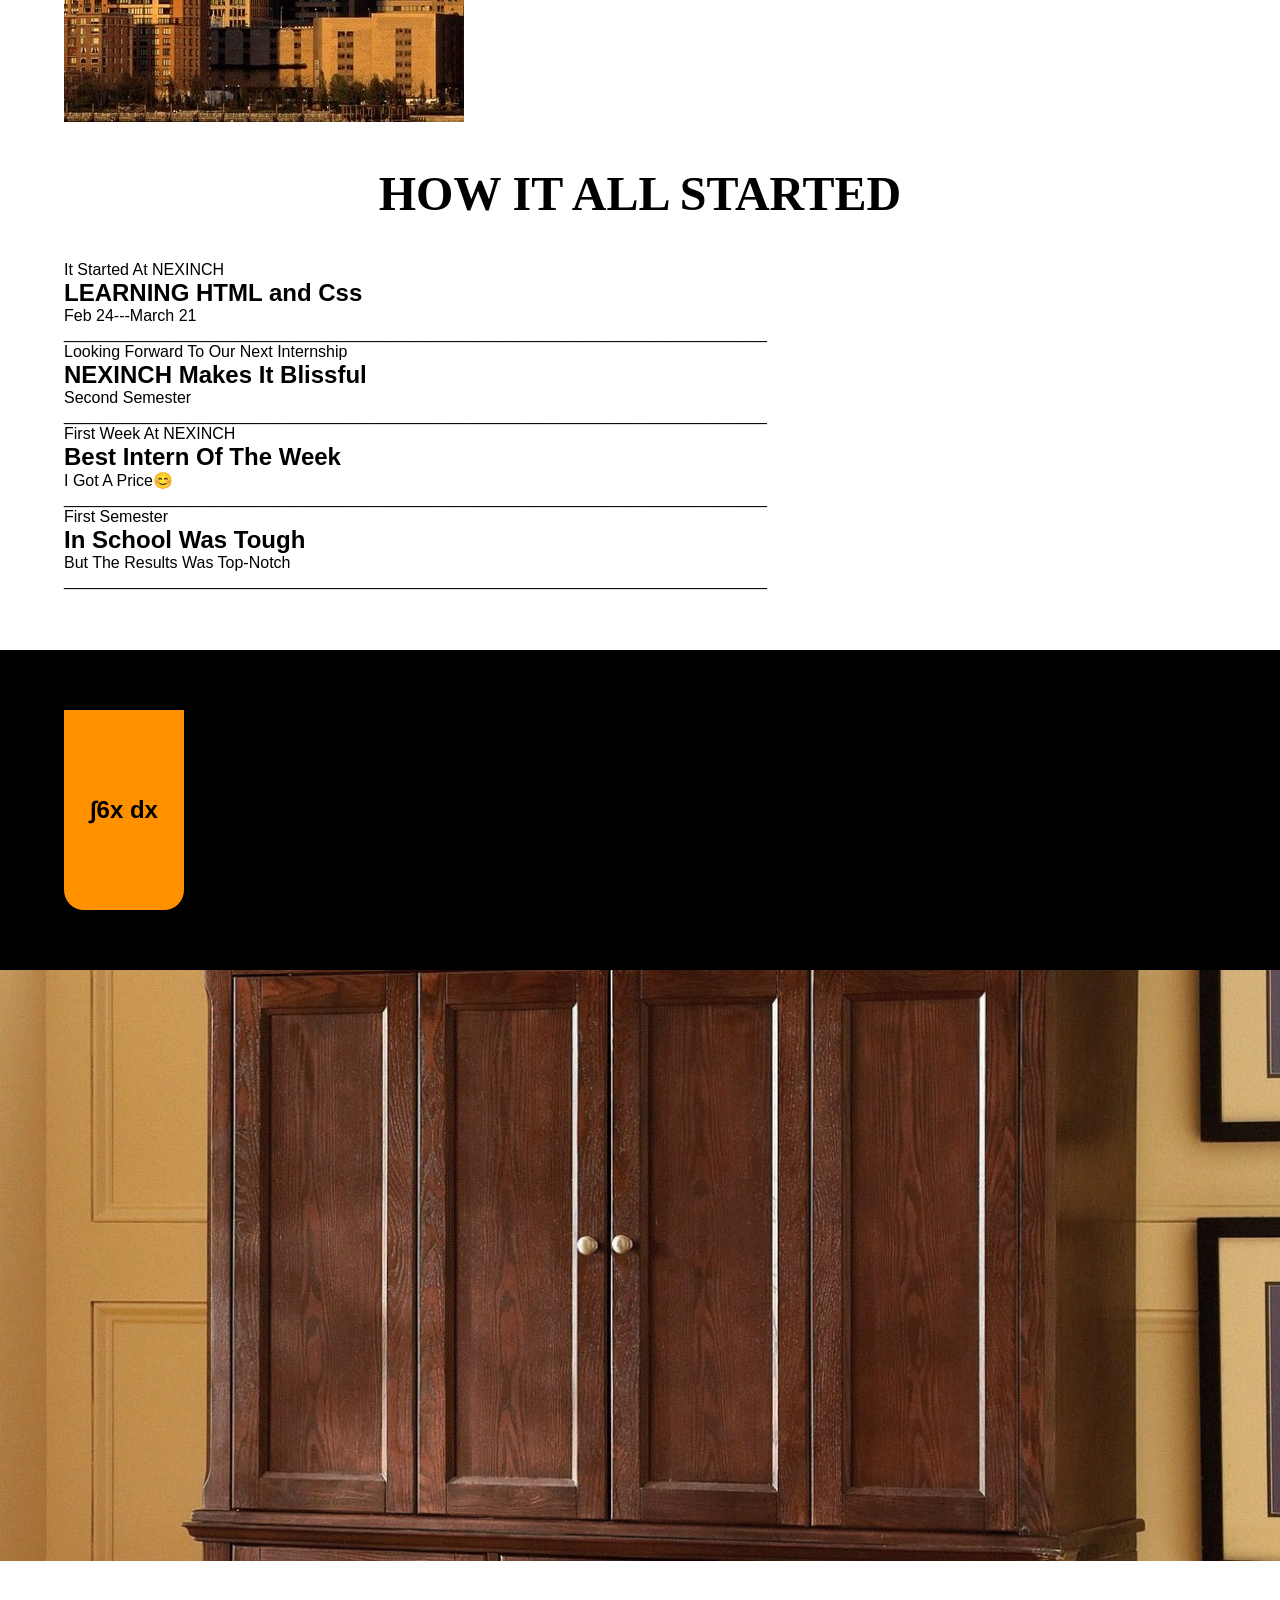
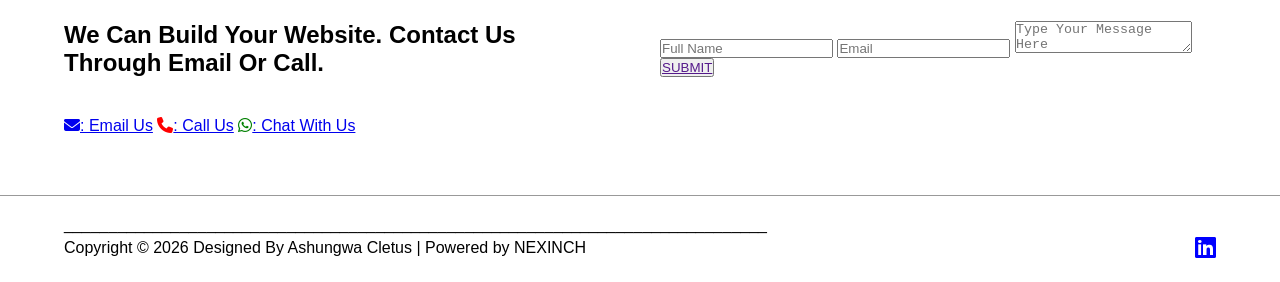
<file: HOME.html>
<!DOCTYPE html>
<html lang="en">
<head>
    <link rel="stylesheet" href="HOME.css">
    <meta charset="UTF-8">
    <meta name="viewport" content="width=device-width, initial-scale=1.0">
    <link rel="stylesheet" href="https://cdnjs.cloudflare.com/ajax/libs/font-awesome/6.5.0/css/all.min.css">
    <title>HOME</title>
</head>
<body>

    <section class="section1">
            
        <div class="NavBar">
            <a href="about-me.html" id="name">ASHUNGWA <br>CLETUS</a>
            <ul> 
            <a href="HOME.html"  class="active"><li>HOME</li></a>
            <a href="about-me.html"><li>ABOUT ME</li></a>
            <a href="portfolio.html"><li>PORTFOLIO</li></a>
            <a href="contact.html"><li>CONTACT</li></a>
            </ul>
        </div>

        <div class="div1">
            <button id="cart-btn"><a href=""><span id="cart-icon">🛒</span> Buy Now</a></button>
            <button id="customize-btn"><a href="" >🎨 Customize</a></button>
        </div>

        
        <div class="div2">
            <p id="para1">This Is My First And Complete Website I Am Building From Scratch To Test 
                If I Am Getting It At All Or Not
            </p>
            <button><a href="portfolio.html" id="port-btn">PORTFOLIO</a></button>
        </div>
        
    </section>

    <section class="section2">
        <div class="div3">
            <h3>
              <h1>I'm Ashungwa Cletus, an intern working with NEXINCH BAMENDA.<br> 
                I am an aspiring future backend Engineer</h1>

                <label>

                At NEXINCH, perfection is made and that is why i believe the Lord God<br> 
                directed me there. Enginner Samuel and Miss Paola have been great with<br> 
                building us with the skills of HTML and Css. "Being a good 
                Software Developer is the <b>EXPECTED HEIGHT.</b>
            </label>

            <button><a href="contact.html" id="contact-btn">CONTACT ME</a></button>
 
        </div>

        <div class="div4">
            <label><b>GOAL: "To Be A Good Developer In My Generation" </b></label>
            <img src="Me.jpg">
            
        </div>
    </section>

    <section class="section3">

         <div class="div5">
            <img src="0006.jpg">
         </div>
    </section>

    <section class="section4">

        <div class="div6">
            <h2 id="tag">My Journey As A Future<br> Backend Engineer Began Here</h2>
            <a href="" id="ser">MY SERVICES <span>↗️</span></a>
        </div>

        <div class="div7">
           <span id="line">_________</span>
             <a href="" id="link">PLEASE READ ↗️</a>
            
        </div>

        <div class="div8">
            <p id="para2">
                The Journey just started, though it's tough.<br> However, i
                 believe in what i have seen ahead.<br>Thus, i keep pushing because 
                 i know i shall make<br> it by the help of the Lord Jesus
            </p>
            <a href="" id="link1">My ASPIRATIONS ↗️</a>
        </div>          
           
        <div class="div9">
            <img src="picture1.jpg">
            <img src="picture2.jpg">
            <img src="picture3.jpg">
        </div>

        <h1 id="std-alone">HOW IT ALL STARTED</h1>

        <div class="div10">
            <label id="lab1">It Started At NEXINCH</label>
            <h2>LEARNING HTML and Css</h2>
            <label id="lab2">Feb 24---March 21</label>
        </div>
        <label id="bord1">_______________________________________________________________________________
        </label> 

        <div class="div11">
            <label id="lab3">Looking Forward To Our Next Internship</label>
            <h2>NEXINCH Makes It Blissful </h2>
            <label id="lab4">Second Semester</label>
        </div>
        <label id="bord2">_______________________________________________________________________________

        </label>

        <div class="div12">
            <label id="lab5">First Week At NEXINCH</label>
            <h2>Best Intern Of The Week</h2>
            <label id="lab6">I Got A Price😊</label>
        </div>
        <label id="bord3">_______________________________________________________________________________

        </label>

        <div class="div13">
            <label id="lab7">First Semester</label>
            <h2>In School Was Tough</h2>
            <label id="lab8">But The Results Was Top-Notch</label>
        </div>
        <label id="bord4">_______________________________________________________________________________

        </label>
    </section>

    <section class="section5">

        <div class="div13">
            <span>
                <label id="math">∫6x dx</label>
            </span>
        </div>

        <div class="div14">
            <h1>We Are The Future FULL-Stack Developer In The Making, Undergoing Our First
                Training Course. There's Alot To Learn In A Very Short Time, But It's 
                very Interesting Seeing How Well Am Getting Along. Slowly But Surely!
            </h1>
            <div class="label">
                <label>The Word Of GOD</label>
                <label id="label-2">My Foundation</label> 
        </div>
    </section>

    <section class="section6">
        <div class="div15">
            <img src="bus.jpg">
            
        </div>   
    </section>

    <section class="section7">

        <div class="div16">
            <h1>We Can Build Your Website. Contact Us<br>Through Email Or Call.</h1>
        </div>

        <div class="div17">
            <input type="text" placeholder="Full Name">
            <input type="text" placeholder="Email">
            <textarea placeholder="Type Your Message Here"></textarea>
            <button><a href="">SUBMIT</a></button>
        </div>

        <div class="div18">
            <a href="mailto:kelvinnewman25@gmail.com">
                <i class="fa fa-envelope"></i>: Email Us</a>
            <a href="tel:+237650911463/+237693732791" id="call">
                <i class="fa fa-phone"></i>: Call Us</a>
            </a>
            <a href="https://wa.me/620013213" target= "_blank" class="whatsapp-icon">
            <i class= "fab fa-whatsapp"></i>: Chat With Us</a>
        </div>
    </section> 
    <section class="section8">
        <Div class="div20">
            <label id="bord5">_______________________________________________________________________________

        </label>
        <footer class="footer">
            <p>Copyright © 2026 Designed By Ashungwa Cletus | Powered by NEXINCH</p>
            <div class="social-links">
                <a href="https://www.linkedin.com/in/ashungwa-cletus" target="_blank"
                         aria-label="linkedin">
                         <i class="fa-brands fa-linkedin"></i>
                        </a>
            </div>
        </footer>
        </Div>

    </section>
    
</body>
</html>
</file>
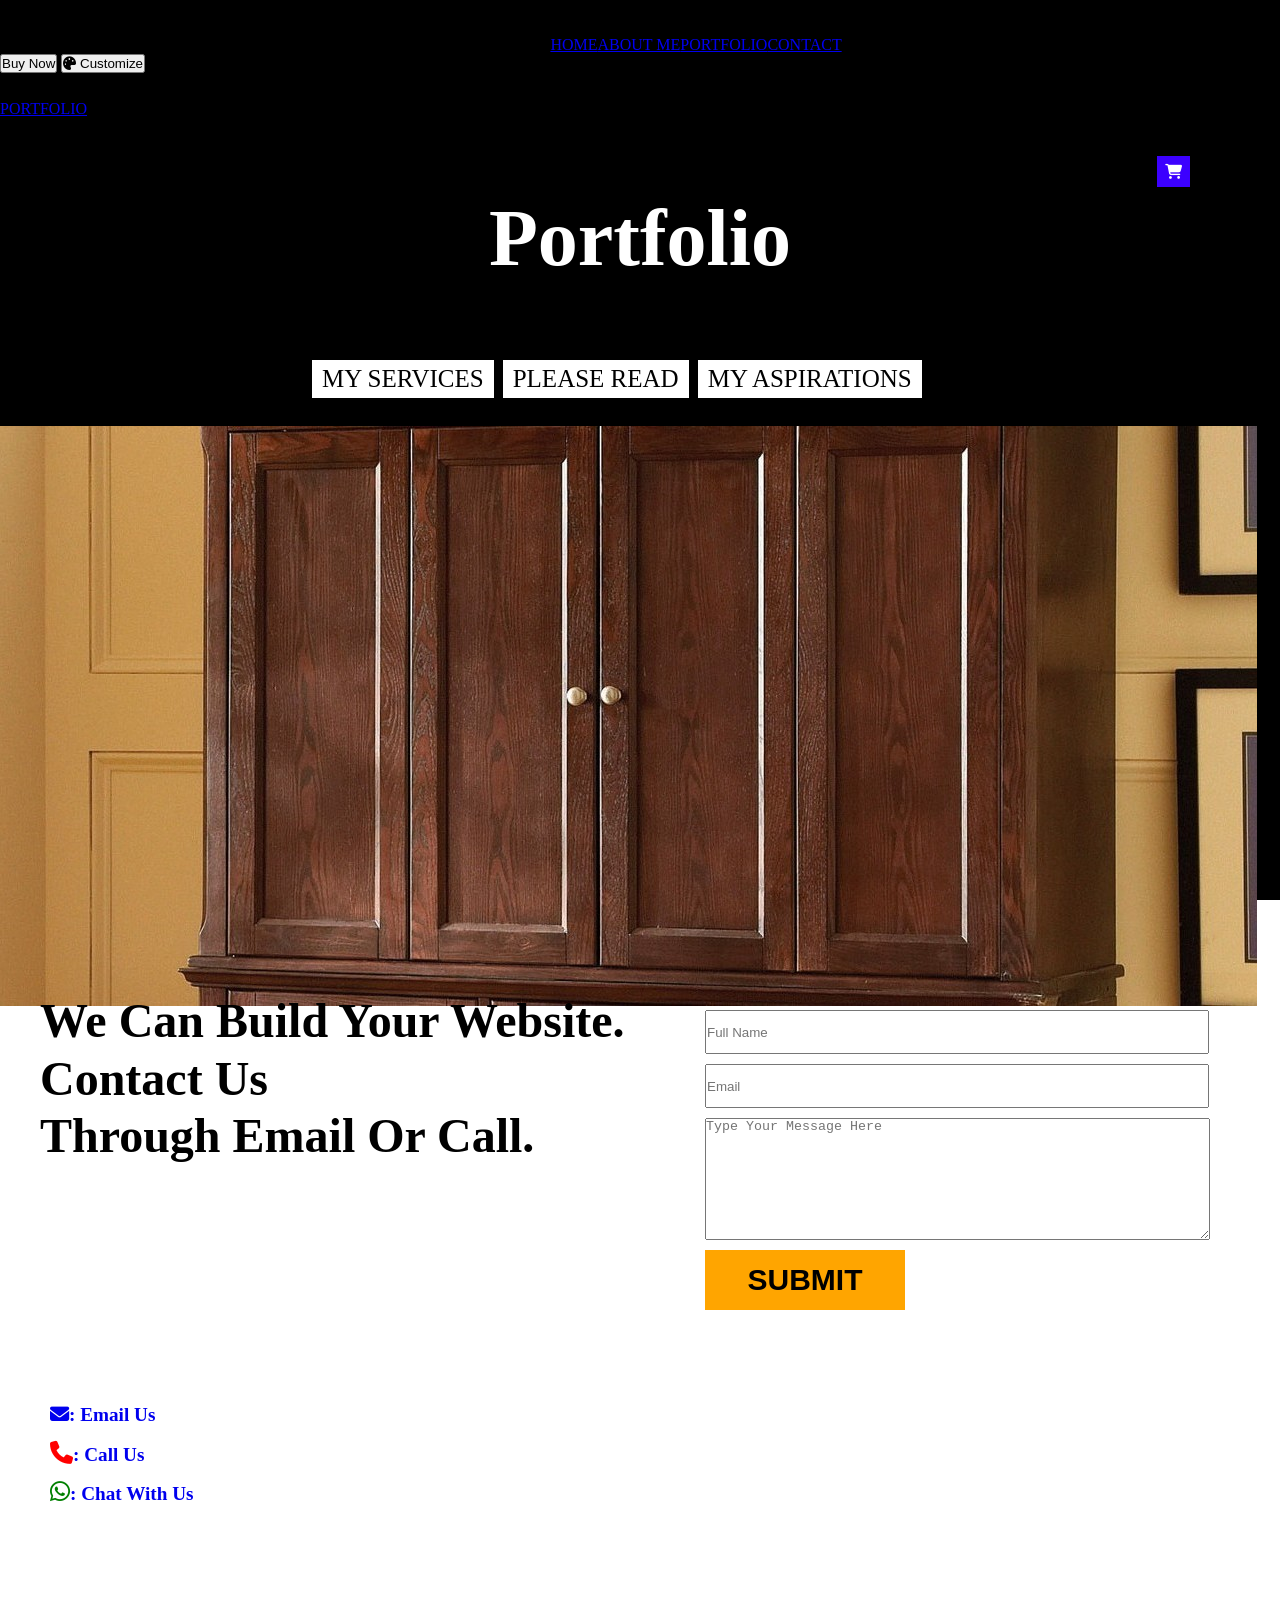
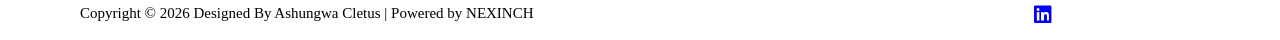
<file: portfolio.html>
<!DOCTYPE html>
<html lang="en">
<head>
    <meta charset="UTF-8">
    <meta name="viewport" content="width=device-width, initial-scale=1.0">
    <title>portfolio</title>
    <link rel="stylesheet" href="portfolio.css">
    <link rel="stylesheet" href="https://cdnjs.cloudflare.com/ajax/libs/font-awesome/6.5.0/css/all.min.css">
</head>
<body>

    <section class="section1">
            
        <header>
        <nav class="navbar">
            <div class="logo">ASHUNGWA <br>CLETUS</div>
            <ul class="navbar-links"> 
            <li><a href="index.html" >HOME</a></li>
            <li><a href="about-me.html">ABOUT ME</a></li> 
            <li><a href="portfolio.html"class="active">PORTFOLIO</a></li>
            <li><a href="contact.html">CONTACT</a></li>
            </ul>

        <!--Hamburger Icon-->
            <div class="hamburger">
                <span></span>
                <span></span>
                <span></span>
            </div>
          </nav>

        <div class="side-btn">
            <button class="buy-btn"><i class="fa fa-shopping-cart" id="cart-btn"></i> Buy Now</button> 
            <button class="customize-btn"><i class="fa fa-palette"></i> Customize</button>
        </div>

        <div class="intro">
            <h1>This Is My First And Complete Website I Am Building From Scratch To Test 
                If I Am Getting It At All Or Not</h1>
            <a href="portfolio.html" class="port-btn">PORTFOLIO</a>
        </div>
        </header>

            <h1 id="alone">Portfolio</h1>

        <div class="port-links">
            <a href="" id="ser">MY SERVICES</a>
            <a href="" id="link">PLEASE READ</a>
            <a href="" id="link1">MY ASPIRATIONS</a>
        </div>

        <div class="div15">
            <img src="bus.jpg">  
        </div>
    </section>

    <section class="section7">

        <div class="div16">
            <h1>We Can Build Your Website. Contact Us<br>Through Email Or Call.</h1>
        </div>

        <div class="div17">
            <input type="text" placeholder="Full Name">
            <input type="text" placeholder="Email">
            <textarea placeholder="Type Your Message Here"></textarea>
            <button><a href="">SUBMIT</a></button>
        </div>

        <div class="div18">
            <a href="mailto:kelvinnewman25@gmail.com">
                <i class="fa fa-envelope"></i>: Email Us</a>
            <a href="tel:+237650911463/+237693732791" id="call">
                <i class="fa fa-phone"></i>: Call Us</a>
            </a>
            <a href="https://wa.me/620013213" target= "_blank" class="whatsapp-icon">
            <i class= "fab fa-whatsapp"></i>: Chat With Us</a>
    </section>

    <section class="section8">
        <Div class="div20">
        <footer class="footer">
            <p>Copyright © 2026 Designed By Ashungwa Cletus | Powered by NEXINCH</p>
            <div class="social-links">
                <a href="https://www.linkedin.com/in/ashungwa-cletus" target="_blank"
                         aria-label="linkedin">
                         <i class="fa-brands fa-linkedin"></i>
                        </a>
            </div>
        </footer>
        </Div>

    </section>
</body>
</html>
</file>
<file: HOME.css>
* {
    margin: 0;
    padding: 0;
    box-sizing: border-box;
}

body {
    font-family: Arial, sans-serif;
    overflow-x: hidden;
}

/* SECTION 1 - HEADER & NAVBAR */

header {
    background-color: #000;
    width: 100%;
    padding-bottom: 30px;
}

.navbar {
    display: flex;
    justify-content: space-between;
    align-items: center;
    padding: 15px 5%;
    color: #fff;
}

.logo {
    font-size: 1.5rem;
    font-weight: bold;
    text-align: center;
    line-height: 1.3;
}

.navbar-links {
    list-style-type: none;
    display: flex;
    gap: 30px;
}

.navbar-links a {
    color: #fff;
    text-decoration: none;
    font-weight: 500;
    transition: color 0.3s ease;
}

.navbar-links a:hover,
.navbar-links a.active {
    color: #ffa500;
}

.intro {
    color: #fff;
    margin-top: 40px;
    margin-left: 4%;
    padding-right: 5%;
}

.intro h1 {
    font-size: 5vw;
    line-height: 1.3;
    margin-bottom: 30px;
    word-wrap: break-word;
}

.port-btn {
    display: inline-block;
    padding: 12px 30px;
    background-color: #ffa500;
    color: #000;
    text-decoration: none;
    font-weight: bold;
    border: 2px solid #ffa500;
    transition: all 0.3s ease;
}

.port-btn:hover {
    background-color: transparent;
    color: #ffa500;
}

/* Side Buttons */
.side-btn {
    position: fixed;
    display: flex;
    flex-direction: column;
    gap: 10px;
    right: 0;
    top: 100px;
    z-index: 100;
}

.side-btn button {
    padding: 10px 12px;
    border: none;
    cursor: pointer;
    font-weight: 600;
    font-size: 0.9rem;
    transition: all 0.3s ease;
    white-space: nowrap;
}

.buy-btn {
    background-color: #3c00ff;
    color: #fff;
}

.buy-btn:hover {
    background-color: #6a00ff;
}

@keyframes GoUp {
    0% { transform: translateY(0); }
    30% { transform: translateY(-10px); }
    55% { transform: translateY(-4px); }
    75% { transform: translateY(-8px); }
    90% { transform: translateY(-2px); }
    100% { transform: translateY(-6px); }
}

#cart-btn:hover {
    animation: GoUp 0.5s ease-in-out;
}

.customize-btn {
    background-color: #fff;
    color: #000;
}

.customize-btn:hover {
    color: #6a00ff;
}

/* Hamburger Menu */
.hamburger {
    display: none;
    flex-direction: column;
    cursor: pointer;
    gap: 5px;
    z-index: 200;
}

.hamburger span {
    width: 25px;
    height: 3px;
    background: #fff;
    transition: 0.3s ease;
}

/* section1 ends here*/

/* SECTION 2*/

.section2 {
    background-color: #ffffff;
    display: grid;
    grid-template-columns: 1fr 1fr;
    gap: 30px;
    padding: 60px 5%;
    align-items: center;
}

.left-column {
    display: flex;
    flex-direction: column;
    justify-content: flex-start;
}

.left-column h1 {
    font-size: 2.5rem;
    margin-bottom: 25px;
    line-height: 1.3;
}

.left-column p {
    font-size: 1.1rem;
    line-height: 1.6;
    margin-bottom: 30px;
    font-style: italic;
    color: #333;
}

.contact-btn {
    display: inline-block;
    padding: 12px 30px;
    background-color: #ffa500;
    color: #000;
    text-decoration: none;
    font-weight: bold;
    border: 2px solid #ffa500;
    transition: all 0.3s ease;
    width: fit-content;
}

.contact-btn:hover {
    background-color: transparent;
    color: #ffa500;
}

.photo {
    display: flex;
    flex-direction: column;
    align-items: center;
    justify-content: flex-end;
    gap: 20px;
}

.photo label {
    font-style: italic;
    color: #6a00ff;
    font-size: 1.1rem;
    text-align: center;
}

.photo img {
    max-width: 100%;
    height: auto;
    object-fit: cover;
    border-radius: 5px;
}

/*section2 ends here*/

/* SECTION 3 - FULL WIDTH IMAGE */

.section3 {
    width: 100%;
    height: auto;
    overflow: hidden;
}

.section3 img {
    width: 100%;
    height: auto;
    display: block;
    object-fit: cover;
}
/*section3 ends here*/

/* SECTION 4 - JOURNEY */

.section4 {
    background-color: #ffffff;
    padding: 60px 5%;
}

.part1 {
    display: grid;
    grid-template-columns: 1fr 1fr;
    gap: 40px;
    margin-bottom: 60px;
}

.left-grid {
    display: flex;
    flex-direction: column;
    gap: 20px;
}

.left-grid h1 {
    font-size: 2.5rem;
    line-height: 1.3;
}

.left-grid label {
    font-weight: bold;
    color: #ffa500;
    font-size: 2rem;
}

.left-grid p {
    font-style: italic;
    font-size: 1.1rem;
    line-height: 1.6;
    color: #333;
}

.right-grid {
    display: flex;
    flex-direction: column;
    gap: 30px;
    justify-content: flex-start;
}

.right-grid a {
    font-size: 1.8rem;
    font-weight: bold;
    color: #000;
    text-decoration: none;
    transition: color 0.3s ease;
}

.right-grid a:hover {
    color: #6495ed;
}

.part2 {
    display: flex;
    flex-direction: row;
    justify-content: space-evenly;
    gap: 20px;
    margin: 60px 0;
    flex-wrap: wrap;
}

.part2 img {
    max-width: 100%;
    height: auto;
    max-height: 300px;
    object-fit: cover;
    flex: 1;
    min-width: 200px;
}

#std-alone {
    font-weight: bold;
    font-size: 3rem;
    font-family: fantasy;
    text-align: center;
    margin: 40px 0;
}

/* Timeline Sections */
#p1, #p2, #p3, #p4 {
    display: flex;
    flex-direction: row;
    justify-content: space-between;
    align-items: center;
    margin: 30px 0;
    gap: 20px;
}

#p1 label, #p2 label, #p3 label, #p4 label {
    font-size: 1rem;
    font-weight: 400;
    font-style: italic;
    flex: 1;
}

#p1 h2, #p2 h2, #p3 h2, #p4 h2 {
    border: 3px solid #6a00ff;
    background-color: #6a00ff;
    color: #ffffff;
    padding: 10px 15px;
    border-radius: 5px;
    flex: 1;
    text-align: center;
}

#border1, #border2, #border3, #border4, #border5 {
    display: block;
    width: 100%;
    height: 1px;
    background: linear-gradient(to right, #000, #000);
    margin: 20px 0;
    border: none;
    padding: 0;
}
/*section4 ends here*/

/*SECTION 5 - QUOTE */

.section5 {
    background-color: #000000;
    padding: 60px 5%;
    display: flex;
    gap: 30px;
    align-items: flex-start;
}

.section5 span {
    background-color: #ff9100;
    border-radius: 0 0 20px 20px;
    height: 200px;
    width: 120px;
    display: flex;
    align-items: center;
    justify-content: center;
    flex-shrink: 0;
}

#math {
    font-size: 1.5rem;
    font-weight: bold;
    color: #000000;
    text-align: center;
}

.flex-box {
    flex: 1;
}

.flex-box h1 {
    color: #ffffff;
    font-size: 1.8rem;
    line-height: 1.6;
    margin-bottom: 40px;
}

.text-label {
    display: flex;
    flex-direction: column;
    color: #ffffff;
    gap: 10px;
}

.text-label label {
    font-size: 1rem;
    text-align: right;
}

#fnd {
    font-style: italic;
}
/*section5 ends here*/

/*SECTION 6 - IMAGE */

.section6 {
    width: 100%;
    height: auto;
    overflow: hidden;
}

.section6 span {
    display: block;
}

.section6 img {
    width: 100%;
    height: auto;
    display: block;
    object-fit: cover;
}
/*section6 ends here*/

/*SECTION 7 - CONTACT FORM */

.section7 {
    background-color: #ffffff;
    padding: 60px 5%;
    display: grid;
    grid-template-columns: 1fr 1fr;
    gap: 40px;
}

.talk-to-us {
    display: flex;
    flex-direction: column;
    justify-content: flex-start;
}

.talk-to-us h1 {
    font-size: 2.5rem;
    line-height: 1.3;
    margin-bottom: 20px;
}

form {
    display: flex;
    flex-direction: column;
    gap: 15px;
}

form input,
form textarea {
    padding: 12px 15px;
    border: 1px solid #ccc;
    border-radius: 5px;
    font-size: 1rem;
    font-family: Arial, sans-serif;
    width: 100%;
}

form textarea {
    resize: vertical;
    min-height: 120px;
}

form input:focus,
form textarea:focus {
    outline: none;
    border-color: #ffa500;
}

form button {
    display: inline-block;
    padding: 12px 30px;
    background-color: #ffa500;
    color: #000;
    border: 2px solid #ffa500;
    font-weight: bold;
    font-size: 1rem;
    cursor: pointer;
    transition: all 0.3s ease;
    width: fit-content;
}

form button:hover {
    background-color: transparent;
    color: #ffa500;
}

form a {
    text-decoration: none;
    color: #000;
}

form a:hover {
    color: #ffa500;
}

.relate-us {
    display: flex;
    flex-direction: column;
    gap: 15px;
}

.relate-us a {
    font-size: 1.1rem;
    font-weight: bold;
    text-decoration: none;
    color: #000;
    transition: color 0.3s ease;
    display: flex;
    align-items: center;
    gap: 10px;
}

.relate-us a:hover {
    color: #ffa500;
}

#call i {
    color: #ff0000;
}

.whatsapp-icon i {
    color: #008000;
}
/*section7 ends here*/

/* SECTION 8 - FOOTER */

.section8 {
    background-color: #ffffff;
    padding: 20px 5%;
    border-top: 1px solid #999;
}

.footer {
    display: flex;
    justify-content: space-between;
    align-items: center;
    flex-wrap: wrap;
    gap: 20px;
}

.footer label {
    font-size: 0.95rem;
    color: #333;
}

.social-links {
    display: flex;
    gap: 15px;
}

.social-links a {
    font-size: 1.5rem;
    color: #0000ff;
    text-decoration: none;
    transition: color 0.3s ease;
}

.social-links a:hover {
    color: #6a00ff;
}
/*section8 ends here*/

/* CODE FOR RESPONSIVENESS */

/* For Tablets (768px and below) */
@media (max-width: 768px) {
    header {
        padding-bottom: 20px;
    }

    .navbar {
        padding: 15px 3%;
    }

    .logo {
        font-size: 1.2rem;
    }

    .navbar-links {
        display: none;
        position: absolute;
        top: 60px;
        right: 0;
        flex-direction: column;
        background-color: #000;
        width: 100%;
        padding: 20px;
        gap: 15px;
        border-top: 2px solid #ffa500;
    }

    .navbar-links.active {
        display: flex;
    }

    .hamburger {
        display: flex;
    }

    .intro h1 {
        font-size: 1.8rem;
        margin-left: 0;
    }

    .side-btn {
        right: 0;
        top: 80px;
        gap: 8px;
    }

    .side-btn button {
        padding: 8px 10px;
        font-size: 0.8rem;
    }

    .section2 {
        grid-template-columns: 1fr;
        padding: 40px 3%;
    }

    .left-column h1 {
        font-size: 1.8rem;
    }

    .left-column p {
        font-size: 1rem;
    }

    .photo {
        align-items: center;
    }

    .section4 {
        padding: 40px 3%;
    }

    .part1 {
        grid-template-columns: 1fr;
        gap: 30px;
    }

    .right-grid {
        margin-left: 0;
    }

    .right-grid a {
        font-size: 1.5rem;
    }

    .part2 {
        flex-direction: column;
        margin: 40px 0;
    }

    #border1, #border2, #border3, #border4{
         margin: 15px 0;
         height: 1px;
    }

    .part2 img {
        width: 100%;
        max-height: 250px;
    }

    #p1, #p2, #p3, #p4 {
        flex-direction: column;
        align-items: flex-start;
        text-align: left;
    }

    #p1 h2, #p2 h2, #p3 h2, #p4 h2 {
        width: 100%;
        text-align: center;
    }

    .section5 {
        flex-direction: column;
        align-items: center;
        padding: 40px 3%;
    }

    .section5 span {
        width: 100px;
        height: 150px;
    }

    .flex-box h1 {
        font-size: 1.5rem;
    }

    .section7 {
        grid-template-columns: 1fr;
        padding: 40px 3%;
        gap: 30px;
    }

    .talk-to-us h1 {
        font-size: 1.8rem;
    }

    .footer {
        flex-direction: column;
        text-align: center;
    }

    .social-links {
        justify-content: center;
    }
}

/* For Mobile (480px and below) */
@media (max-width: 480px) {
    .navbar {
        padding: 12px 2%;
    }

    .logo {
        font-size: 1rem;
        line-height: 1.2;
    }

    .intro h1 {
        font-size: 1.4rem;
        margin-bottom: 20px;
    }

    .port-btn {
        padding: 10px 20px;
        font-size: 0.9rem;
    }

    .side-btn {
        right: 0;
        top: 70px;
        gap: 5px;
    }

    .side-btn button {
        padding: 6px 8px;
        font-size: 0.7rem;
    }

    .section2 {
        padding: 30px 2%;
    }

    .left-column h1 {
        font-size: 1.4rem;
        margin-bottom: 15px;
    }

    .left-column p {
        font-size: 0.95rem;
        margin-bottom: 20px;
    }

    .photo label {
        font-size: 1rem;
    }

    .contact-btn {
        padding: 10px 20px;
        font-size: 0.9rem;
    }

    .section4 {
        padding: 30px 2%;
    }

    #std-alone {
        font-size: 1.8rem;
        margin: 30px 0;
    }

    .left-grid h1 {
        font-size: 1.5rem;
    }

    .left-grid label {
        font-size: 1.5rem;
    }

    .left-grid p {
        font-size: 1rem;
    }

    .right-grid a {
        font-size: 1.2rem;
        gap: 15px;
    }

    .part2 img {
        max-height: 200px;
    }

    #border1, #border2, #border3, #border4{
         margin: 10px 0;
         height: 1px;
    }

    #p1 label, #p2 label, #p3 label, #p4 label {
        font-size: 0.9rem;
    }

    #p1 h2, #p2 h2, #p3 h2, #p4 h2 {
        font-size: 1rem;
        padding: 8px 10px;
    }

    .section5 {
        padding: 30px 2%;
    }

    .section5 span {
        width: 80px;
        height: 120px;
    }

    #math {
        font-size: 1.2rem;
    }

    .flex-box h1 {
        font-size: 1.3rem;
        margin-bottom: 20px;
    }

    .section7 {
        padding: 30px 2%;
    }

    .talk-to-us h1 {
        font-size: 1.5rem;
    }

    form button {
        width: 100%;
    }

    .relate-us a {
        font-size: 1rem;
    }

    .section8 {
        padding: 15px 2%;
    }

    .footer label {
        font-size: 0.85rem;
    }

    .social-links a {
        font-size: 1.3rem;
    }
}

/* For Extra Small Devices (320px) */
@media (max-width: 320px) {
    .logo {
        font-size: 0.9rem;
    }

    .intro h1 {
        font-size: 1.2rem;
    }

    .left-column h1,
    .talk-to-us h1 {
        font-size: 1.2rem;
    }

    .side-btn {
        display: none;
       }
}
</file>
<file: about-me.css>
* {
    padding: 0 ;
    margin:  0;
}

.section1 {                 /* section1 starts here */
    background-color: #000000;
    height: 1200px;
    
}

.NavBar {
    display: flex;
    flex-direction: row;
    justify-content: space-around;
    padding: 25px 0px;
    align-items: center;
    
}

#name:hover {
  color: #1e90ff;
   font-size: larger;

}

ul {
    display: flex;
    list-style-type: none; /* remove the dots from the list */
    align-self: flex-end;
    margin-left: 43%;
 }

 .NavBar a {
     text-decoration: none;
     color: #ffffff;
     padding: 0px 15px;
     
 }

 .NavBar a :hover {
            color: #ffa500;
         }

 .NavBar .active {
      color: #ffa500;
 }

 #cart-btn {
            border: none;
            padding: 8px 8px;
            font-size: 15px;
            background-color: #3c00ff;
            color: #ffffff;
            display: flex;
            flex-direction: row;
            justify-content: flex-end;
            margin-left: 1155px;
            position: fixed;
            margin-top: 100px;
}

#cart-btn:hover {
    background-color: #6a00ff;
}

#cart-btn a {
       text-decoration: none;
       color: #ffffff;
}

  #cart-icon {
       transition: transform 0.4s ease-in-out;
       display: inline-flex;
  }


  #cart-btn:hover #cart-icon {
              
              animation: GoUp 0.5s ease-in-out;   
         
  }

  @keyframes GoUp {
       0% {transform: translateY(0);}
       30% {transform: translateY(-10px);}
       55% {transform: translateY(-4px);}
       75% {transform: translateY(-8px);}
       90% {transform: translateY(-2px);}
       100% {transform: translateY(-6px);} 
   }

   #cart-btn:not(:hover) #cart-icon {
         animation: GoDown 0.3s ease-in-out;
    }

    @keyframes GoDown {
        0% {transform: translateY(-6px);}
        100% {transform: translateY(0);}
        
    }

    #customize-btn {
            border: none;
            padding: 8px 3px;
            font-size: 15px;
            background-color: #ffffff;
            display: flex;
            flex-direction: row;
            justify-content: flex-end;
            margin-left: 1155px;
            position: fixed;
            margin-top: 155px;
            
  }

  #customize-btn a {
         text-decoration: none;
         color: #000000;
         
  }

  #customize-btn a:hover {
          color: #0000ff; 
  } 

  .div2 {
            display: flex;
            flex-direction: column;
            justify-content: flex-start;
            margin-top: 1%; 
            
}

.div3 img {
              margin-left: 450px; 
              grid-column: 1;
              grid-row: 1;
              display: flex;
              flex-direction: column;
              align-items: flex-start;
              justify-content: flex-start;
              margin-top: 100px;
              height: 350px;
              width: 350px;
              
}


#para1 {
    color: #ffffff;
    font-size: 4rem;
    margin-left: 5%;
    padding: 7% 0px;
  }

.div2 label{
       margin-left: 100px;
       display: flex;
       color: #ffffff;
       font-size: 20px;
       font-weight: bold;
       margin-bottom: 30px;
       font-style: oblique;
  }

  .div2 button {
            border: none;
            font-weight: bolder;
            font-size: 30px;
            background-color: #ffa500;
            border: 3px solid #ffa500;
            width: 20%;
            margin-left: 500px;
            padding: 8px 5px;
            margin-top: 2%;

  }

  #contact-btn {
      color: #000000;
      text-decoration: none;
  }

  #contact-btn:hover {
       color: #ffa500;
  }

  .div2 button:hover {
         background-color: #ffffff;
  }

  /* section1 ends here */ 

  /* section2 starts here */

  .section2 {
          height: 1400px;
          background-color: #ffffff;
          width: 100%;
}

 #std-alone {
    font-weight: bold;
    font-size: 3rem;
    font-family:fantasy;
    text-align: center;
    padding: 5% 0;
  }

  .div10 {
         display: flex;
        flex-direction: row;
        justify-content: space-between;
        margin-top: 50px;
  }

  .div10 label {
     font-size: larger;
     font-weight: 400;
     font-style: italic; 
  }

  .div10 h2 {
    border: 3px solid #6a00ff;
    background-color: #6a00ff;
    color: #ffffff;
  }

  #lab1 {
    margin-left: 35px;
  }

  #lab2 {
    margin-right: 30px;
  }

  #bord1 {
    border: #808080;
    font-size: 30px;
    font-weight: bolder;
    margin-left: 35px;
  }

  .div11 {
         display: flex;
        flex-direction: row;
        justify-content: space-between;
        margin-top: 20px;
  }

  .div11 label {
     font-size: larger;
     font-weight: 400;
     font-style: italic;  
  }

  #lab3 {
    margin-left: 35px;
  }

  #lab4 {
    margin-right: 50px;
  }

  .div11 h2 {
    margin-right: 138px;
    border: 3px solid #6a00ff;
    background-color: #6a00ff;
    color: #ffffff;
  }

  #bord2 {
    border: #808080;
    font-size: 30px;
    font-weight: bolder;
    margin-left: 35px;
  }

  .div12 {
         display: flex;
        flex-direction: row;
        justify-content: space-between;
        margin-top: 20px;
  }

  .div12 label {
     font-size: larger;
     font-weight: 400;
     font-style: italic;
     
  }

  #lab5 {
    margin-left: 35px;
  }

  #lab6 {
    margin-right: 50px;
  }

  .div12 h2 {
    margin-right: 45px;
    border: 3px solid #6a00ff;
    background-color: #6a00ff;
    color: #ffffff;
  }

  #bord3 {
    border: #808080;
    font-size: 30px;
    font-weight: bolder;
    margin-left: 35px;
  }

  .div13 {
         display: flex;
        flex-direction: row;
        justify-content: space-between;
        margin-top: 20px;
  }

  .div13 label {
     font-size: larger;
     font-weight: 400;
     font-style: italic; 
  }

   #lab7 {
    margin-left: 35px;
  }

  #lab8 {
    margin-right: 50px;
  }

  .div13 h2 {
    margin-left: 110px;
    border: 3px solid #6a00ff;
    background-color: #6a00ff;
    color: #ffffff;
  }

  #bord4 {
    border: #808080;
    font-size: 30px;
    font-weight: bolder;
    margin-left: 35px;
  }

  .div6 {
        display: flex;
        flex-direction: row;
        justify-content: space-around;
        padding: 30px 0;    
  }

   #tag,#ser {
    font-size: 2.5rem;
    font-weight: bolder;
  }

  #ser:hover {
    color: #6495ed ;
  }

  .div7 {
        display: flex;
        flex-direction: row;
        justify-content: space-between;     
  } 


  #line,#link {
         font-size: 2.5rem;
         font-weight: bolder;
  }

  #link:hover {
    color: #6495ed;
  }

  #link {
      margin-right: 90px;
  }

  #line {
    margin-left: 110px;
    color: #ffa500; 
  }

  .div8 {
        display: flex;
        flex-direction: row;
        justify-content: space-between;
        margin-top: 40px;
  }

  #link1 {
         font-size: 2.5rem;
         font-weight: bolder;
         margin-right: 40px;
  }

  #link1:hover {
            color: #6495ed;
  }

  #para2 {
       font-size: larger;
       font-weight: 800;
       margin-left: 110px;
       font-style: italic;
       color: #000000;
  }

  .div9 {
        display: flex;
        flex-direction: row;
        justify-content: space-evenly;
        margin: 40px 0;
  }

  /* section2 ends here */

.section3 {
           height: 620px;
           background-color: #ffffff;
           display: grid;
           grid-template-columns: 1fr 1fr;
           grid-template-rows: auto auto;
           gap: 10px;
           width: 100%;
      } 

  .div16 {
              margin-left: 40px; 
              grid-column: 1;
              grid-row: 1;
              display: flex;
              align-items: left;
              justify-content: left;
              margin-top: 2px;
              
      }

      .div16 h1 {
          font-size: 3rem;
          line-height: 1.2;
          text-align: left;
          margin-top: 20px;
      }

      .div17 {
           grid-column: 2;
           grid-row: 1;
           display: flex;
           flex-direction: column;
           gap: 10px;
           justify-content: right;
           margin-top: 40px;

      }

      .div17 input,textarea {
          width: 500px;
          height: 40px;
          margin-left: 60px ;

      } 

      .div17 textarea{

            width: 503px;
            height: 120px;
      }

      .div17 button {
            border: none;
            font-weight: bolder;
            font-size: 30px;
            background-color: #ffa500;
            border: 3px solid #ffa500;
            width: 200px;
            height: 60px;  
            margin-left: 60px;   
      }

      .div17 a {
        color: #000000;
        text-decoration: none;
      }

      .div17 a:hover {
        color: #ffa500;
  }

  .div17 button:hover {
         background-color: #ffffff;

  }

      .div18 {
           grid-column: 1;
           grid-row: 2;
           display: flex;
           flex-direction: column;
           gap: 1px;
           justify-content: left;  
      }

     .div18 a {
        margin-left:50px ;
        line-height: 2;
        font-size: larger;
        font-weight: bold ; 
        text-decoration: none;  
      }

      #call i{
        font-size: larger;
        color: #ff0000;
      }

      .whatsapp-icon i {
        color: #008000;
        font-size: larger;
      }

      .section8 {
       height: 50px;
       background-color: #ffffff;
  }

  .footer {
           margin-left: 80px;
           display: flex;
           flex-direction: row; 
  }

  .footer p {
     justify-items: left;
     font-size: 15px;
     margin-top: 15px;
  }

  .social-links a {
    justify-items: flex-end;
    margin-left: 100px;
  }

  .social-links i {
    margin-left: 500px;
  }

  .social-links i {
       font-size: 20px;
       color: #0000ff;
       margin-top: 15px;
  }































  /* section2 ends here */
</file>
<file: contact.css>
* {
    margin: 0;
    padding: 0;
    box-sizing: border-box;
}

body {
    font-family: Arial, sans-serif;
    overflow-x: hidden;
}

/* ============ SECTION 1 - HEADER & NAVBAR ============ */

header {
    background-color: #000;
    width: 100%;
    padding-bottom: 30px;
}

.navbar {
    display: flex;
    justify-content: space-between;
    align-items: center;
    padding: 15px 5%;
    color: #fff;
}

.logo {
    font-size: 1.5rem;
    font-weight: bold;
    text-align: center;
    line-height: 1.3;
}

.navbar-links {
    list-style-type: none;
    display: flex;
    gap: 30px;
}

.navbar-links a {
    color: #fff;
    text-decoration: none;
    font-weight: 500;
    transition: color 0.3s ease;
}

.navbar-links a:hover,
.navbar-links a.active {
    color: #ffa500;
}

.intro {
    color: #fff;
    margin-top: 40px;
    margin-left: 4%;
    padding-right: 5%;
}

.intro h1 {
    font-size: 5vw;
    line-height: 1.3;
    margin-bottom: 30px;
    word-wrap: break-word;
}

.port-btn {
    display: inline-block;
    padding: 12px 30px;
    background-color: #ffa500;
    color: #000;
    text-decoration: none;
    font-weight: bold;
    border: 2px solid #ffa500;
    transition: all 0.3s ease;
}

.port-btn:hover {
    background-color: transparent;
    color: #ffa500;
}

/* Side Buttons */
.side-btn {
    position: fixed;
    display: flex;
    flex-direction: column;
    gap: 10px;
    right: 0;
    top: 100px;
    z-index: 100;
}

.side-btn button {
    padding: 10px 12px;
    border: none;
    cursor: pointer;
    font-weight: 600;
    font-size: 0.9rem;
    transition: all 0.3s ease;
    white-space: nowrap;
}

.buy-btn {
    background-color: #3c00ff;
    color: #fff;
}

.buy-btn:hover {
    background-color: #6a00ff;
}

@keyframes GoUp {
    0% { transform: translateY(0); }
    30% { transform: translateY(-10px); }
    55% { transform: translateY(-4px); }
    75% { transform: translateY(-8px); }
    90% { transform: translateY(-2px); }
    100% { transform: translateY(-6px); }
}

#cart-btn:hover {
    animation: GoUp 0.5s ease-in-out;
}

.customize-btn {
    background-color: #fff;
    color: #000;
}

.customize-btn:hover {
    color: #6a00ff;
}

/* Hamburger Menu */
.hamburger {
    display: none;
    flex-direction: column;
    cursor: pointer;
    gap: 5px;
    z-index: 200;
}

.hamburger span {
    width: 25px;
    height: 3px;
    background: #fff;
    transition: 0.3s ease;
}

 /* section1 ends here */ 

 /*section7 starts here*/ 


 .section7 {
    background-color: #ffffff;
    padding: 60px 5%;
    display: grid;
    grid-template-columns: 1fr 1fr;
    gap: 40px;
}

.talk-to-us {
    display: flex;
    flex-direction: column;
    justify-content: flex-start;
}

.talk-to-us h1 {
    font-size: 2.5rem;
    line-height: 1.3;
    margin-bottom: 20px;
}

form {
    display: flex;
    flex-direction: column;
    gap: 15px;
}

form input,
form textarea {
    padding: 12px 15px;
    border: 1px solid #ccc;
    border-radius: 5px;
    font-size: 1rem;
    font-family: Arial, sans-serif;
    width: 100%;
}

form textarea {
    resize: vertical;
    min-height: 120px;
}

form input:focus,
form textarea:focus {
    outline: none;
    border-color: #ffa500;
}

form button {
    display: inline-block;
    padding: 12px 30px;
    background-color: #ffa500;
    color: #000;
    border: 2px solid #ffa500;
    font-weight: bold;
    font-size: 1rem;
    cursor: pointer;
    transition: all 0.3s ease;
    width: fit-content;
}

form button:hover {
    background-color: transparent;
    color: #ffa500;
}

form a {
    text-decoration: none;
    color: #000;
}

form a:hover {
    color: #ffa500;
}

.relate-us {
    display: flex;
    flex-direction: column;
    gap: 15px;
}

.relate-us a {
    font-size: 1.1rem;
    font-weight: bold;
    text-decoration: none;
    color: #000;
    transition: color 0.3s ease;
    display: flex;
    align-items: center;
    gap: 10px;
}

.relate-us a:hover {
    color: #ffa500;
}

#call i {
    color: #ff0000;
}

.whatsapp-icon i {
    color: #008000;
}

/* ============ SECTION 8 - FOOTER ============ */

.section8 {
    background-color: #ffffff;
    padding: 20px 5%;
    border-top: 1px solid #999;
}

.footer {
    display: flex;
    justify-content: space-between;
    align-items: center;
    flex-wrap: wrap;
    gap: 20px;
}

.footer label {
    font-size: 0.95rem;
    color: #333;
}

.social-links {
    display: flex;
    gap: 15px;
}

.social-links a {
    font-size: 1.5rem;
    color: #0000ff;
    text-decoration: none;
    transition: color 0.3s ease;
}

.social-links a:hover {
    color: #6a00ff;
}

/* ============ RESPONSIVE DESIGN ============ */

/* Tablets (768px and below) */
@media (max-width: 768px) {
    header {
        padding-bottom: 20px;
    }

    .navbar {
        padding: 15px 3%;
    }

    .logo {
        font-size: 1.2rem;
    }

    .navbar-links {
        display: none;
        position: absolute;
        top: 60px;
        right: 0;
        flex-direction: column;
        background-color: #000;
        width: 100%;
        padding: 20px;
        gap: 15px;
        border-top: 2px solid #ffa500;
    }

    .navbar-links.active {
        display: flex;
    }

    .hamburger {
        display: flex;
    }

    .intro h1 {
        font-size: 1.8rem;
        margin-left: 0;
    }

    .side-btn {
        right: 0;
        top: 80px;
        gap: 8px;
    }

    .side-btn button {
        padding: 8px 10px;
        font-size: 0.8rem;
    }

    .section2 {
        grid-template-columns: 1fr;
        padding: 40px 3%;
    }

    .left-column h1 {
        font-size: 1.8rem;
    }

    .left-column p {
        font-size: 1rem;
    }

    .photo {
        align-items: center;
    }

    .section4 {
        padding: 40px 3%;
    }

    .part1 {
        grid-template-columns: 1fr;
        gap: 30px;
    }

    .right-grid {
        margin-left: 0;
    }

    .right-grid a {
        font-size: 1.5rem;
    }

    .part2 {
        flex-direction: column;
        margin: 40px 0;
    }

    .part2 img {
        width: 100%;
        max-height: 250px;
    }

    #p1, #p2, #p3, #p4 {
        flex-direction: column;
        align-items: flex-start;
        text-align: left;
    }

    #p1 h2, #p2 h2, #p3 h2, #p4 h2 {
        width: 100%;
        text-align: center;
    }

    .section5 {
        flex-direction: column;
        align-items: center;
        padding: 40px 3%;
    }

    .section5 span {
        width: 100px;
        height: 150px;
    }

    .flex-box h1 {
        font-size: 1.5rem;
    }

    .section7 {
        grid-template-columns: 1fr;
        padding: 40px 3%;
        gap: 30px;
    }

    .talk-to-us h1 {
        font-size: 1.8rem;
    }

    .footer {
        flex-direction: column;
        text-align: center;
    }

    .social-links {
        justify-content: center;
    }
}

/* Mobile (480px and below) */
@media (max-width: 480px) {
    .navbar {
        padding: 12px 2%;
    }

    .logo {
        font-size: 1rem;
        line-height: 1.2;
    }

    .intro h1 {
        font-size: 1.4rem;
        margin-bottom: 20px;
    }

    .port-btn {
        padding: 10px 20px;
        font-size: 0.9rem;
    }

    .side-btn {
        right: 0;
        top: 70px;
        gap: 5px;
    }

    .side-btn button {
        padding: 6px 8px;
        font-size: 0.7rem;
    }

    .section2 {
        padding: 30px 2%;
    }

    .left-column h1 {
        font-size: 1.4rem;
        margin-bottom: 15px;
    }

    .left-column p {
        font-size: 0.95rem;
        margin-bottom: 20px;
    }

    .photo label {
        font-size: 1rem;
    }

    .contact-btn {
        padding: 10px 20px;
        font-size: 0.9rem;
    }

    .section4 {
        padding: 30px 2%;
    }

    #std-alone {
        font-size: 1.8rem;
        margin: 30px 0;
    }

    .left-grid h1 {
        font-size: 1.5rem;
    }

    .left-grid label {
        font-size: 1.5rem;
    }

    .left-grid p {
        font-size: 1rem;
    }

    .right-grid a {
        font-size: 1.2rem;
        gap: 15px;
    }

    .part2 img {
        max-height: 200px;
    }

    #p1 label, #p2 label, #p3 label, #p4 label {
        font-size: 0.9rem;
    }

    #p1 h2, #p2 h2, #p3 h2, #p4 h2 {
        font-size: 1rem;
        padding: 8px 10px;
    }

    .section5 {
        padding: 30px 2%;
    }

    .section5 span {
        width: 80px;
        height: 120px;
    }

    #math {
        font-size: 1.2rem;
    }

    .flex-box h1 {
        font-size: 1.3rem;
        margin-bottom: 20px;
    }

    .section7 {
        padding: 30px 2%;
    }

    .talk-to-us h1 {
        font-size: 1.5rem;
    }

    form button {
        width: 100%;
    }

    .relate-us a {
        font-size: 1rem;
    }

    .section8 {
        padding: 15px 2%;
    }

    .footer label {
        font-size: 0.85rem;
    }

    .social-links a {
        font-size: 1.3rem;
    }
}

/* Extra Small Devices (320px) */
@media (max-width: 320px) {
    .logo {
        font-size: 0.9rem;
    }

    .intro h1 {
        font-size: 1.2rem;
    }

    .left-column h1,
    .talk-to-us h1 {
        font-size: 1.2rem;
    }

    .side-btn {
        display: none;
       }
}
</file>
<file: portfolio.css>
* {
    margin: 0;
    padding: 0;
}

.section1 {                 /* section1 starts here */
    background-color: #000000;
    height: 900px;
    width: 100%;
}

.NavBar {
    display: flex;
    flex-direction: row;
    justify-content: space-around;
    padding: 25px 0px;
    align-items: center;
    
}

#name:hover {
  color: #1e90ff;
   font-size: larger;

}

ul {
    display: flex;
    list-style-type: none; /* remove the dots from the list */
    align-self: flex-end;
    margin-left: 43%;
 }

 .NavBar a {
     text-decoration: none;
     color: #ffffff;
     padding: 0px 15px;
     
 }

 .NavBar a :hover {
            color: #ffa500;
         }

 .NavBar .active {
      color: #ffa500;
 }

#cart-btn {
            border: none;
            padding: 8px 8px;
            font-size: 15px;
            background-color: #3c00ff;
            color: #ffffff;
            display: flex;
            flex-direction: row;
            justify-content: flex-end;
            margin-left: 1155px;
            position: fixed;
            margin-top: 100px;
}

#cart-btn:hover {
    background-color: #6a00ff;
}

#cart-btn a {
       text-decoration: none;
       color: #ffffff;
}

  #cart-icon {
       transition: transform 0.4s ease-in-out;
       display: inline-flex;
  }


  #cart-btn:hover #cart-icon {
              
              animation: GoUp 0.5s ease-in-out;   
         
  }

  @keyframes GoUp {
       0% {transform: translateY(0);}
       30% {transform: translateY(-10px);}
       55% {transform: translateY(-4px);}
       75% {transform: translateY(-8px);}
       90% {transform: translateY(-2px);}
       100% {transform: translateY(-6px);} 
   }

   #cart-btn:not(:hover) #cart-icon {
         animation: GoDown 0.3s ease-in-out;
    }

    @keyframes GoDown {
        0% {transform: translateY(-6px);}
        100% {transform: translateY(0);}
        
    }

    #customize-btn {
            border: none;
            padding: 8px 3px;
            font-size: 15px;
            background-color: #ffffff;
            display: flex;
            flex-direction: row;
            justify-content: flex-end;
            margin-left: 1155px;
            position: fixed;
            margin-top: 155px;
            
  }

  #customize-btn a {
         text-decoration: none;
         color: #000000;
         
  }

  #customize-btn a:hover {
          color: #0000ff; 
  } 

  #alone {
    color: #ffffff;
    text-align: center;
    font-weight: bolder;
    line-height: 3;
    font-size: 5rem;
  }

  .port-links {
      display: flex;
      flex-direction: row;
      justify-content: flex-start;
      align-items: center;
      
      
  }

  .port-links a {
    color: #000000;
    text-decoration: none;
    margin-bottom: 2%;
    border: 2px solid #000000;
    background-color: #ffffff;
    font-size: 25px;
    padding: 5px 10px;
    margin-left: 5px;

  }


  .port-links a:hover {
    background-color: #ffa500;
    color: #ffffff;
    
  }

  #ser {
    margin-left: 310px;
  }


  /* section1 ends here */

  /* next section starts here */

  .section7 {
           height: 620px;
           background-color: #ffffff;
           display: grid;
           grid-template-columns: 1fr 1fr;
           grid-template-rows: auto auto;
           gap: 10px;
           width: 100%;
           margin-top: 70px;
      } 

      .div16 {
              margin-left: 40px; 
              grid-column: 1;
              grid-row: 1;
              display: flex;
              align-items: left;
              justify-content: left;
              margin-top: 2px;
              
      }

      .div16 h1 {
          font-size: 3rem;
          line-height: 1.2;
          text-align: left;
          margin-top: 20px;
      }

      .div17 {
           grid-column: 2;
           grid-row: 1;
           display: flex;
           flex-direction: column;
           gap: 10px;
           justify-content: right;
           margin-top: 40px;

      }

      .div17 input,textarea {
          width: 500px;
          height: 40px;
          margin-left: 60px ;

      } 

      .div17 textarea{

            width: 503px;
            height: 120px;
      }

      .div17 button {
            border: none;
            font-weight: bolder;
            font-size: 30px;
            background-color: #ffa500;
            border: 3px solid #ffa500;
            width: 200px;
            height: 60px;  
            margin-left: 60px;   
      }

      .div17 a {
        color: #000000;
        text-decoration: none;
      }

  .div17 button:hover {
         background-color: #ffffff;

  }

  .div17 a:hover {
     color: #ffa500;
  }

      .div18 {
           grid-column: 1;
           grid-row: 2;
           display: flex;
           flex-direction: column;
           gap: 1px;
           justify-content: left;  
      }

      .div18 a {
        margin-left:50px ;
        line-height: 2;
        font-size: larger;
        font-weight: bold ; 
        text-decoration: none;  
      }

      #call i{
        font-size: larger;
        color: #ff0000;
      }

      .whatsapp-icon i {
        color: #008000;
        font-size: larger;
      }

      .section8 {
       height: 50px;
       background-color: #ffffff;
  }

  .footer {
           margin-left: 80px;
           display: flex;
           flex-direction: row; 
  }

  .footer p {
     justify-items: left;
     font-size: 15px;
     margin-top: 15px;

  }

  .social-links a {
    justify-items: flex-end;
  }

  .social-links i {
    margin-left: 500px;
  }

  .social-links i {
       font-size: 20px;
       color: #0000ff;
       margin-top: 15px;
  }
</file>
